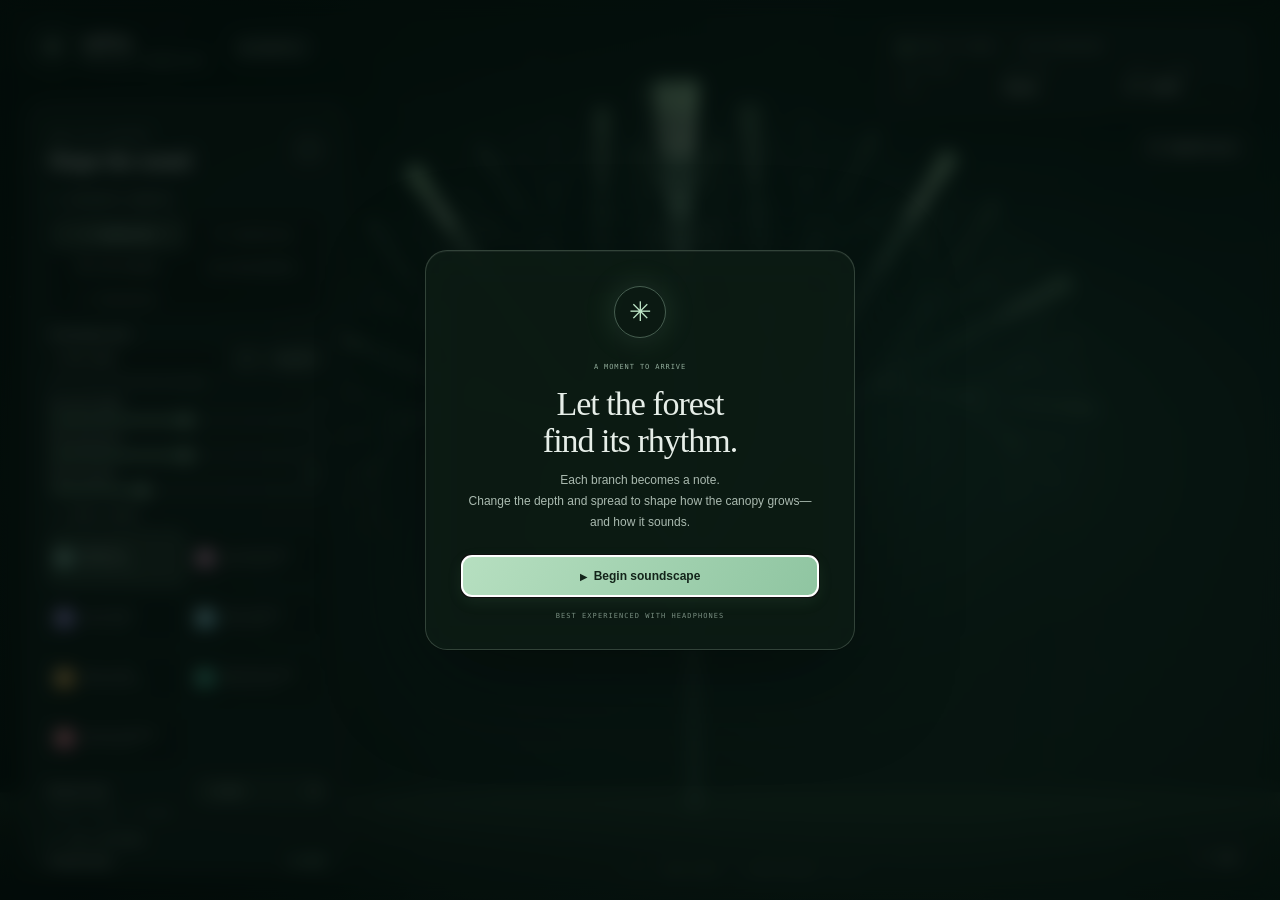
<file: index.html>
<!doctype html>
<html lang="en">
<head>
  <meta charset="utf-8">
  <meta name="viewport" content="width=device-width, initial-scale=1">
  <meta name="theme-color" content="#07130f">
  <title>Sylva — Recursive Soundscapes</title>
  <style>
:root { color-scheme: dark; --ink:#e6eee8; --muted:#9caca4; --mint:#b6e2c6; --panel:rgba(15,29,24,.78); }
* { box-sizing:border-box; }
[hidden] { display:none !important; }
html,body { width:100%; height:100%; margin:0; overflow:hidden; }
body { background:#07130f; color:var(--ink); font-family:"DM Sans",sans-serif; }
button,select,input { font:inherit; }
button { color:inherit; }
.app { position:relative; width:100%; height:100%; min-height:0; overflow:hidden; isolation:isolate; background:radial-gradient(ellipse at 68% 47%,#16342a 0%,#0c211a 34%,#081711 69%,#06110d 100%); }
#canopy { position:absolute; inset:0; width:100%; height:100%; z-index:1; }
.sky-wash { position:absolute; inset:0; pointer-events:none; z-index:0; background:radial-gradient(ellipse at 76% 88%,rgba(52,94,71,.18),transparent 49%),linear-gradient(90deg,rgba(5,15,11,.38),transparent 61%); }
.brand { position:absolute; top:28px; left:32px; z-index:3; display:flex; align-items:center; gap:12px; }
.tour-button { margin-left:13px; border-radius:999px; padding:8px 12px; color:#cde2d1; font-size:9px; white-space:nowrap; cursor:pointer; transition:background .2s,border-color .2s; }
.tour-button:hover { background:rgba(145,198,157,.14); border-color:rgba(175,220,186,.3); }
.brand-mark { width:39px; height:39px; border:1px solid rgba(187,225,197,.34); color:#b8e3c6; border-radius:50%; display:grid; place-items:center; text-decoration:none; font-size:22px; box-shadow:0 0 26px rgba(151,218,172,.12); }
.brand-name { font-family:"Playfair Display",serif; font-size:22px; line-height:1.05; }
.brand-dot { color:#a9d8b7; }
.brand-subtitle,.eyebrow,.section-label,.stat-label,.inspector-top,.footer-note { font-family:"DM Mono",monospace; letter-spacing:.13em; }
.brand-subtitle { color:#83998c; font-size:8px; margin-top:5px; }
.glass { background:var(--panel); border:1px solid rgba(223,239,226,.13); box-shadow:0 20px 70px rgba(0,0,0,.23),inset 0 1px 0 rgba(255,255,255,.035); backdrop-filter:blur(20px); -webkit-backdrop-filter:blur(20px); }
.inspector { position:absolute; top:27px; right:31px; z-index:3; min-width:366px; padding:14px 18px 15px; border-radius:14px; }
.inspector-top { display:flex; gap:9px; align-items:center; color:#91a79a; font-size:8px; }
.cap-badge,.custom-badge { border:1px solid rgba(141,204,210,.2); background:rgba(91,168,177,.08); color:#9ecdd0; border-radius:999px; padding:4px 7px; font:7px "DM Mono",monospace; letter-spacing:.02em; white-space:nowrap; }
.cap-badge { margin-left:auto; }
.custom-badge { margin-left:auto; color:#c2c7a2; border-color:rgba(199,194,139,.2); background:rgba(177,163,92,.08); }
.live-dot { width:6px; height:6px; background:#9bd6a7; border-radius:50%; box-shadow:0 0 9px rgba(155,214,167,.8); animation:breathe 2s infinite; }
.inspector-divider { height:11px; width:1px; background:rgba(221,238,226,.18); margin:0 4px; }
.inspector-stats { display:grid; grid-template-columns:.8fr 1fr 1fr; gap:20px; margin-top:13px; }
.inspector-stats>div { display:flex; flex-direction:column; gap:5px; }
.stat-label { color:#758b7e; font-size:7px; }
.inspector-stats strong { font-family:"Playfair Display",serif; font-weight:500; font-size:15px; color:#e4eee6; }
.control-panel { position:absolute; z-index:4; left:27px; top:102px; bottom:30px; width:318px; max-height:calc(100% - 132px); border-radius:19px; display:flex; flex-direction:column; overflow:hidden; transition:opacity .6s ease,filter .6s ease; }
.panel-heading { padding:21px 20px 14px; display:flex; justify-content:space-between; align-items:center; flex:0 0 auto; }
.eyebrow { font-size:7px; color:#91ad9a; }
h1 { margin:6px 0 0; font-family:"Playfair Display",serif; font-size:23px; letter-spacing:-.025em; font-weight:500; }
.icon-button { border:1px solid rgba(217,237,222,.14); background:rgba(230,246,234,.045); width:31px; height:31px; border-radius:10px; cursor:pointer; color:#c3d6c9; transition:background .2s,border-color .2s; }
.icon-button:hover { background:rgba(230,246,234,.12); border-color:rgba(217,237,222,.28); }
.collapse-button { font-size:18px; line-height:1; }
.panel-content { padding:0 20px 17px; overflow:auto; scrollbar-color:rgba(194,223,201,.24) transparent; scrollbar-width:thin; }
.section-label { color:#a7baab; font-size:8px; display:flex; align-items:center; gap:9px; margin:8px 0 11px; }
.section-label>span { color:#76a183; }
.mode-switch { background:rgba(4,13,9,.34); padding:3px; border:1px solid rgba(226,241,230,.08); display:grid; grid-template-columns:repeat(2,minmax(0,1fr)); gap:3px; border-radius:10px; margin-bottom:12px; }
.mode-button { min-width:0; background:transparent; border:0; border-radius:7px; padding:7px 4px; color:#8fa195; font-size:9px; cursor:pointer; transition:.2s; white-space:nowrap; }
.mode-button span { font-size:13px; margin-right:4px; vertical-align:-1px; }
.mode-button.selected { background:rgba(159,205,170,.14); color:#d7eddd; box-shadow:inset 0 0 0 1px rgba(178,224,190,.12); }
.seed-control { margin:0 1px 12px; }
.seed-control>label { display:block; margin-bottom:6px; color:#bac8be; font-size:10px; }
.seed-controls { display:flex; gap:5px; }
.seed-controls input { flex:1; min-width:0; border:1px solid rgba(222,239,225,.12); border-radius:7px; padding:7px 8px; background:rgba(4,13,9,.34); color:#cfe0d2; font:9px "DM Mono",monospace; letter-spacing:.04em; outline:0; }
.seed-controls input:focus { border-color:#9fcbaa; }
.seed-button { flex:0 0 auto; border:1px solid rgba(218,238,222,.12); border-radius:7px; padding:0 9px; background:rgba(230,246,234,.045); color:#b9d1bf; font-size:9px; cursor:pointer; }
.seed-button:hover { background:rgba(145,198,157,.15); border-color:rgba(175,220,186,.3); }
.seed-control small { display:block; margin-top:5px; color:#788e80; font-size:8px; }
.range-row { display:block; margin:11px 1px 0; }
.range-row>span,.select-row>span { display:flex; align-items:center; justify-content:space-between; color:#bac8be; font-size:10px; }
.range-row output { font-family:"DM Mono",monospace; color:#9fd1ac; font-size:9px; }
input[type="range"] { appearance:none; width:100%; height:3px; border-radius:4px; background:rgba(169,203,177,.19); outline:none; display:block; margin:10px 0 0; cursor:pointer; }
input[type="range"]::-webkit-slider-thumb { appearance:none; width:11px; height:11px; background:#c9ebd0; border:2px solid #254333; border-radius:50%; box-shadow:0 0 7px rgba(173,226,185,.38); }
input[type="range"]::-moz-range-thumb { width:8px; height:8px; background:#c9ebd0; border:2px solid #254333; border-radius:50%; box-shadow:0 0 7px rgba(173,226,185,.38); }
.section-spaced { margin-top:19px; }
.preset-grid { display:grid; grid-template-columns:repeat(2,minmax(0,1fr)); gap:5px; }
.preset { min-width:0; min-height:55px; border:1px solid rgba(218,238,222,.1); background:rgba(4,13,9,.24); border-radius:9px; display:flex; flex-direction:row; justify-content:flex-start; align-items:center; gap:7px; padding:6px 7px; font-size:8px; color:#a7b5aa; cursor:pointer; transition:.2s; white-space:nowrap; overflow:hidden; text-align:left; }
.preset-copy { min-width:0; display:flex; flex-direction:column; gap:3px; overflow:hidden; }
.preset-copy>span { overflow:hidden; text-overflow:ellipsis; }
.preset small { max-width:100%; overflow:hidden; text-overflow:ellipsis; color:#84998b; font-size:6px; line-height:1.2; }
.preset:hover,.preset.selected { background:rgba(161,208,173,.09); border-color:rgba(175,220,186,.31); color:#e0eee2; }
.preset.selected small { color:#aac7b0; }
.preset-orb { display:block; width:17px; height:17px; border-radius:50%; }
.rain-orb { background:radial-gradient(circle at 35% 35%,#b8d5c1,#5c9182 56%,#213b3d); box-shadow:0 0 11px #558b7970; }
.blossom-orb { background:radial-gradient(circle at 35% 35%,#f5c2cf,#b777a1 54%,#51384f); box-shadow:0 0 11px #ce7da070; }
.cosmic-orb { background:radial-gradient(circle at 35% 35%,#d2c8fa,#8478d1 53%,#3b426f); box-shadow:0 0 11px #9185e070; }
.glacier-orb { background:radial-gradient(circle at 35% 35%,#efffff,#79d4e5 53%,#286b86); box-shadow:0 0 11px #82e6f270; }
.nautilus-orb { background:radial-gradient(circle at 35% 35%,#fff0b3,#d89a39 53%,#70451e); box-shadow:0 0 11px #f0bd5a70; }
.deep-orb { background:radial-gradient(circle at 35% 35%,#9af0d2,#258c72 53%,#104340); box-shadow:0 0 11px #4cd4a070; }
.solar-orb { background:radial-gradient(circle at 35% 35%,#ffd1b2,#ec6a8e 53%,#823a75); box-shadow:0 0 11px #ff719d70; }
.select-row { display:flex; align-items:center; justify-content:space-between; margin-top:12px; gap:8px; }
.select-row>span { display:block; white-space:nowrap; }
select { max-width:155px; border:1px solid rgba(222,239,225,.12); border-radius:7px; padding:6px 22px 6px 8px; background:#14251d; color:#bfd0c3; font-size:9px; outline:0; }
.select-row select:focus { border-color:#9fcbaa; }
.harmonic-display { margin:5px 1px 0; color:#799487; font:7px "DM Mono",monospace; letter-spacing:.08em; }
.tempo-row { margin-top:0; }
.transport { display:grid; grid-template-columns:1fr 39px; gap:8px; margin-top:13px; }
.play-button { background:linear-gradient(120deg,#b6dfc0,#8fc5a1); border:0; border-radius:10px; color:#13241a; padding:10px; font-size:11px; font-weight:700; cursor:pointer; transition:transform .2s,filter .2s; box-shadow:0 5px 16px rgba(106,174,124,.12); }
.play-button:hover { filter:brightness(1.08); transform:translateY(-1px); }
.play-icon { font-size:9px; margin-right:7px; }
.restart-button { width:39px; height:39px; font-size:20px; }
.toggle-row { position:relative; display:flex; justify-content:space-between; align-items:center; margin-top:12px; padding-right:2px; min-height:28px; cursor:pointer; }
.toggle-row>span:first-child { display:flex; flex-direction:column; gap:3px; }
.toggle-row strong { font-size:10px; font-weight:500; color:#c9d6cc; }
.toggle-row small { font-size:8px; color:#83968a; }
.toggle-row input { position:absolute; right:0; opacity:0; width:35px; height:20px; cursor:pointer; }
.toggle-ui { position:relative; width:31px; height:17px; border-radius:10px; background:rgba(196,216,200,.17); transition:.2s; }
.toggle-ui:after { content:""; position:absolute; width:11px; height:11px; left:3px; top:3px; border-radius:50%; background:#9daea1; transition:.2s; }
.toggle-row input:checked+.toggle-ui { background:rgba(135,192,151,.37); }
.toggle-row input:checked+.toggle-ui:after { transform:translateX(14px); background:#c3e9ca; box-shadow:0 0 8px #b1e6bd77; }
.toggle-row input:focus-visible+.toggle-ui { outline:2px solid #b6e2c6; outline-offset:3px; }
.volume-row { margin-top:12px; }
.volume-row input[type="range"] { margin-top:8px; }
.export-button { width:100%; margin-top:17px; border:1px solid rgba(183,225,192,.25); background:rgba(145,198,157,.1); border-radius:10px; padding:10px 12px; color:#d8ebdc; font-size:10px; display:flex; justify-content:center; align-items:center; gap:8px; cursor:pointer; transition:.2s; }
.export-button>span:first-child { font-size:14px; color:#a9d8b5; }
.export-button small { font-family:"DM Mono",monospace; font-size:8px; color:#92ae9a; margin-left:2px; }
.export-button:hover:not(:disabled) { background:rgba(145,198,157,.18); border-color:rgba(183,225,192,.46); }
.export-button:disabled { opacity:.58; cursor:wait; }
.export-duration { margin-top:14px; }
.export-progress { margin-top:9px; color:#8fa497; font-size:8px; display:flex; flex-direction:column; gap:5px; }
.progress-track { height:3px; background:rgba(215,237,220,.1); border-radius:4px; overflow:hidden; }
.progress-track span { display:block; width:0; height:100%; background:#a9d8b5; transition:width .12s; box-shadow:0 0 8px #a9d8b5aa; }
.export-progress.rendering .progress-track span { width:32% !important; animation:render-glide 1.4s ease-in-out infinite alternate; }
@keyframes render-glide { from { transform:translateX(0); } to { transform:translateX(210%); } }
.panel-footnote { color:#778a7d; font-size:8px; text-align:center; margin:16px 0 1px; }
.panel-footnote span { color:#9ec9a8; margin-right:4px; }
.footer-note { position:absolute; z-index:2; bottom:25px; left:50%; transform:translateX(-8%); display:flex; align-items:center; gap:12px; color:rgba(179,205,185,.55); white-space:nowrap; font-size:7px; }
.footer-line { display:block; height:1px; width:31px; background:rgba(179,205,185,.25); }
.reopen-button { position:absolute; top:102px; left:27px; z-index:5; border-radius:10px; padding:9px 13px; cursor:pointer; color:#d9e8dc; font-size:12px; }
.zen-button { position:absolute; z-index:8; right:29px; bottom:24px; display:flex; align-items:center; gap:7px; padding:9px 13px; border-radius:11px; color:#d9e8dc; cursor:pointer; font-size:10px; letter-spacing:.04em; transition:background .2s,opacity .6s; }
.zen-button span:first-child { color:#b6e2c6; font-size:15px; }
.zen-button:hover { background:rgba(145,198,157,.15); }
.brand,.inspector,.footer-note,.reopen-button { transition:opacity .6s ease,filter .6s ease; }
.app.zen-mode .brand,.app.zen-mode .inspector,.app.zen-mode .control-panel,.app.zen-mode .reopen-button,.app.zen-mode .footer-note,.app.zen-mode .trace-toggle,.app.zen-mode .trace-drawer { opacity:0; filter:blur(4px); pointer-events:none; }
.app.zen-mode .zen-button { position:absolute; top:16px; right:18px; bottom:auto; opacity:.42; padding:6px 9px; font-size:9px; }
.app.zen-mode .zen-button:hover { opacity:1; }
#canopy.branch-hover { cursor:pointer; }
.trace-toggle { position:absolute; z-index:6; top:132px; right:31px; border-radius:10px; padding:9px 12px; color:#c8d9cc; cursor:pointer; font-size:10px; transition:background .2s,opacity .6s; }
.trace-toggle:hover { background:rgba(145,198,157,.14); }
.trace-toggle span { margin-left:5px; }
.trace-drawer { position:absolute; z-index:6; top:174px; right:31px; bottom:75px; width:350px; max-height:calc(100% - 249px); min-height:250px; border-radius:17px; display:flex; flex-direction:column; overflow:hidden; transition:opacity .6s ease,filter .6s ease; }
.trace-heading { flex:0 0 auto; padding:17px 17px 13px; display:flex; justify-content:space-between; align-items:center; border-bottom:1px solid rgba(220,240,224,.09); }
.trace-heading h2 { font:500 19px "Playfair Display",serif; margin:5px 0 0; }
.trace-section { padding:13px 16px 10px; }
.trace-section-title { color:#9cb19f; font:8px "DM Mono",monospace; letter-spacing:.14em; }
.trace-stack,.trace-list { margin:9px 0 0; padding:0; list-style:none; overflow:auto; scrollbar-width:thin; scrollbar-color:rgba(194,223,201,.24) transparent; }
.trace-stack { max-height:155px; }
.trace-history-section { display:flex; flex:1; min-height:0; flex-direction:column; border-top:1px solid rgba(220,240,224,.09); }
.trace-list { flex:1; min-height:0; }
.trace-frame,.trace-call { padding:8px 9px; margin-bottom:5px; background:rgba(3,12,8,.28); border:1px solid rgba(220,240,224,.07); border-radius:8px; }
.trace-frame-head,.trace-call-head { display:flex; align-items:center; justify-content:space-between; gap:7px; color:#d5e5d8; font-size:9px; }
.trace-frame-head strong,.trace-call-head strong { font-weight:500; color:#afd9b8; }
.trace-meta { display:flex; flex-wrap:wrap; justify-content:space-between; gap:5px 8px; margin-top:5px; color:#8da293; font:8px "DM Mono",monospace; }
.trace-call-name { color:#afd9b8; font:7px "DM Mono",monospace; letter-spacing:.04em; }
.trace-frequency { color:#bacfc0; }
.trace-empty { color:#819387; font-size:9px; padding:9px 2px; }
.welcome-overlay { position:absolute; inset:0; z-index:20; display:grid; place-items:center; padding:20px; background:rgba(3,11,8,.63); backdrop-filter:blur(9px); -webkit-backdrop-filter:blur(9px); opacity:1; transition:opacity .75s ease; }
.welcome-overlay.leaving { opacity:0; pointer-events:none; }
.welcome-card { width:min(430px,100%); border-radius:22px; padding:35px 36px 29px; text-align:center; background:rgba(13,29,22,.86); border-color:rgba(205,235,210,.2); box-shadow:0 25px 100px rgba(0,0,0,.4),inset 0 1px 0 rgba(255,255,255,.05); }
.welcome-symbol { width:52px; height:52px; margin:0 auto 17px; border:1px solid rgba(184,227,198,.34); border-radius:50%; display:grid; place-items:center; color:#bde5c6; font-size:27px; box-shadow:0 0 32px rgba(151,218,172,.15); }
.welcome-card h2 { margin:12px 0 11px; font:500 34px/1.1 "Playfair Display",serif; letter-spacing:-.03em; }
.welcome-card p { margin:0 auto; color:#aabbb0; font-size:12px; line-height:1.75; }
.welcome-button { width:100%; margin-top:23px; padding:13px; font-size:12px; }
.welcome-footnote { display:block; margin-top:16px; color:#788e80; font:7px "DM Mono",monospace; letter-spacing:.15em; }
.shortcut-note { margin:10px 0 -3px; text-align:center; color:#71877a; font:7px/1.65 "DM Mono",monospace; letter-spacing:.03em; }
.toast { position:absolute; z-index:10; bottom:27px; left:50%; transform:translate(-50%,15px); opacity:0; pointer-events:none; border:1px solid rgba(200,231,207,.2); background:rgba(17,35,26,.92); color:#d8eadc; border-radius:10px; padding:10px 14px; font-size:11px; transition:.25s; box-shadow:0 8px 28px #0005; }
.toast.show { transform:translate(-50%,0); opacity:1; }
.tour-caption { position:absolute; z-index:12; left:50%; bottom:25px; transform:translateX(-50%); width:min(590px,calc(100% - 36px)); display:flex; align-items:center; justify-content:space-between; gap:18px; padding:13px 16px; border-radius:13px; color:#d9e8dc; font-size:11px; line-height:1.55; }
.tour-exit { flex:none; border:1px solid rgba(218,238,222,.18); border-radius:8px; padding:7px 10px; background:rgba(230,246,234,.06); color:#c5dccb; font-size:9px; cursor:pointer; }
.tour-exit:hover { background:rgba(145,198,157,.16); }
.app.zen-mode .tour-caption { opacity:1; filter:none; pointer-events:auto; }
@keyframes breathe { 50% { opacity:.42; } }
@media (max-width:680px) {
  .brand { top:16px; left:17px; }
  .brand-mark { width:34px; height:34px; }
  .tour-button { margin-left:4px; padding:7px 8px; font-size:8px; }
  .inspector { top:17px; right:14px; min-width:0; width:205px; padding:10px 12px; }
  .inspector-top { font-size:6px; gap:6px; }
  .inspector-stats { gap:8px; margin-top:10px; }
  .stat-label { font-size:6px; }
  .inspector-stats strong { font-size:12px; }
  .control-panel { left:12px; top:94px; bottom:12px; width:min(310px,calc(100vw - 24px)); max-height:calc(100% - 106px); }
  .panel-heading { padding-top:15px; }
  .panel-content { padding-bottom:13px; }
  .footer-note { display:none; }
  .zen-button { right:15px; bottom:13px; }
  .tour-caption { bottom:15px; width:calc(100% - 24px); padding:10px 12px; font-size:10px; }
  .trace-toggle { top:123px; right:14px; }
  .trace-drawer { top:163px; right:14px; bottom:62px; width:min(340px,calc(100vw - 28px)); max-height:calc(100% - 225px); }
  .welcome-card { padding:29px 24px 24px; }
}
@media (max-height:690px) and (min-width:681px) {
  .control-panel { top:116px; bottom:12px; max-height:calc(100% - 128px); }
  .panel-heading { padding-top:12px; padding-bottom:9px; }
  .section-spaced { margin-top:13px; }
  .range-row { margin-top:8px; }
  .panel-footnote { margin-top:10px; }
}
@media (max-width:1400px) and (max-height:800px) and (min-width:681px) {
  .brand { top:16px; left:20px; }
  .tour-button { margin-left:7px; padding:7px 10px; }
  .inspector { top:14px; right:20px; padding:10px 14px 11px; }
  .inspector-stats { margin-top:9px; gap:15px; }
  .trace-toggle { top:108px; right:20px; padding:7px 10px; }
  .trace-drawer { top:148px; right:20px; bottom:56px; max-height:calc(100% - 204px); }
  .control-panel { left:18px; top:84px; bottom:14px; width:300px; max-height:calc(100% - 98px); }
  .panel-heading { padding:15px 17px 10px; }
  .panel-content { padding:0 17px 12px; }
  .footer-note { bottom:12px; }
  .zen-button { right:18px; bottom:12px; }
  .tour-caption { bottom:12px; }
}
@media (max-width:980px) and (min-width:681px) {
  .inspector { min-width:320px; }
  .inspector-top { gap:6px; }
  .cap-badge { font-size:6px; padding:3px 5px; }
  .trace-toggle { top:105px; }
}

</style>
</head>
<body>
  <main class="app">
    <canvas id="canopy" aria-label="Animated recursive fractal soundscape"></canvas>
    <div class="sky-wash" aria-hidden="true"></div>
    <header class="brand">
      <a class="brand-mark" href="#" aria-label="Sylva home"><span>✳</span></a>
      <div><div class="brand-name">sylva<span class="brand-dot">.</span></div><div class="brand-subtitle">RECURSIVE SOUNDSCAPES</div></div>
      <button class="tour-button glass" id="tourButton" type="button">▶ Guided Tour</button>
    </header>
    <section class="inspector glass" aria-label="Live recursion inspector">
      <div class="inspector-top"><span class="live-dot"></span><span id="statusText">READY TO GROW</span><span class="inspector-divider"></span><span>LIVE RECURSION</span><span class="cap-badge" id="capBadge" hidden>Capped at 2,048 nodes for smooth audio</span></div>
      <div class="inspector-stats">
        <div><span class="stat-label">CALL DEPTH</span><strong id="depthValue">—</strong></div>
        <div><span class="stat-label">LAST NOTE</span><strong id="noteValue">listen</strong></div>
        <div><span class="stat-label">CALLS / TOTAL</span><strong id="callsValue">0 / 0</strong></div>
      </div>
    </section>
    <section class="control-panel glass" id="controlPanel" aria-label="Soundscape controls">
      <div class="panel-heading">
        <div><span class="eyebrow">YOUR LITTLE UNIVERSE</span><h1>Shape the sound</h1></div>
        <button class="icon-button collapse-button" id="collapseButton" title="Collapse controls" aria-label="Collapse controls">−</button>
      </div>
      <div class="panel-content">
        <div class="section-label"><span>01</span> RECURSIVE GEOMETRY</div>
        <div class="mode-switch" role="group" aria-label="Recursive geometry">
          <button class="mode-button selected" data-mode="tree" type="button" title="Recursive wind-swaying blossom canopy"><span>♧</span> Blossom tree</button>
          <button class="mode-button" data-mode="sierpinski" type="button" title="Recursive Sierpinski triangle constellation"><span>✳</span> Sierpinski stars</button>
          <button class="mode-button" data-mode="koch" type="button" title="Recursive Koch snowflake crystal"><span>❄</span> Koch snowflake</button>
          <button class="mode-button" data-mode="spiral" type="button" title="Recursive golden-angle phyllotaxis spiral"><span>◎</span> Spiral phyllotaxis</button>
          <button class="mode-button" data-mode="fern" type="button" title="Asymmetric recursive botanical fern"><span>♧</span> Recursive fern</button>
        </div>
        <div class="seed-control">
          <label for="seedInput">Soundscape seed</label>
          <div class="seed-controls">
            <input id="seedInput" type="text" value="SYLVA-4829" maxlength="32" autocomplete="off" spellcheck="false" aria-label="Soundscape seed">
            <button class="seed-button" id="randomSeedButton" type="button" title="Generate a new soundscape seed" aria-label="Randomize soundscape seed">↻</button>
            <button class="seed-button copy-seed-button" id="copySeedButton" type="button" title="Copy a link to this soundscape">Copy link</button>
          </div>
          <small>Reuse a seed to hear the same soundscape.</small>
        </div>
        <label class="range-row"><span>Recursion depth <output id="depthOut">6</output></span><input id="depthSlider" type="range" min="3" max="9" value="6" title="Depth sets how many recursive levels grow and how high the branch notes rise."></label>
        <label class="range-row"><span>Branching factor <output id="factorOut">3</output></span><input id="factorSlider" type="range" min="2" max="4" value="3" title="Branching sets how many child limbs each call creates, shaping canopy fullness and note density."></label>
        <label class="range-row"><span>Branch spread <output id="angleOut">32&#176;</output></span><input id="angleSlider" type="range" min="15" max="65" value="32" title="Spread changes the angle between limbs and subtly changes notes through each branch angle."></label>
        <div class="section-label section-spaced"><span>02</span> PRESET MOODS <span class="custom-badge" id="customBadge" hidden>Custom (Modified)</span></div>
        <div class="preset-grid">
          <button class="preset selected" data-preset="rain" type="button" title="Rain-lit Lydian hush"><span class="preset-orb rain-orb"></span><span class="preset-copy"><span>Midnight rain</span><small>Rain-lit Lydian hush</small></span></button>
          <button class="preset" data-preset="blossom" type="button" title="Petals in gentle bloom"><span class="preset-orb blossom-orb"></span><span class="preset-copy"><span>Zen cherry blossom</span><small>Petals in gentle bloom</small></span></button>
          <button class="preset" data-preset="cosmic" type="button" title="A wide Lydian drift"><span class="preset-orb cosmic-orb"></span><span class="preset-copy"><span>Cosmic nebula</span><small>A wide Lydian drift</small></span></button>
          <button class="preset" data-preset="glacier" type="button" title="Icy crystal geometry with cathedral reverb"><span class="preset-orb glacier-orb"></span><span class="preset-copy"><span>Glacier cathedral</span><small>Ice-lit crystal bells</small></span></button>
          <button class="preset" data-preset="nautilus" type="button" title="Golden-angle spiral with warm plucked tones"><span class="preset-orb nautilus-orb"></span><span class="preset-copy"><span>Golden nautilus</span><small>Amber Fibonacci bloom</small></span></button>
          <button class="preset" data-preset="deep" type="button" title="Abyssal fern with a deep, warm pad"><span class="preset-orb deep-orb"></span><span class="preset-copy"><span>Bioluminescent deep</span><small>Teal fronds in the dark</small></span></button>
          <button class="preset" data-preset="solar" type="button" title="Radiant Sierpinski rhythm with crisp plucks"><span class="preset-orb solar-orb"></span><span class="preset-copy"><span>Solar flare polyrhythm</span><small>Coral recursive pulse</small></span></button>
        </div>
        <label class="select-row"><span>Musical scale</span><select id="scaleSelect"><option value="pentatonic">C Major Pentatonic</option><option value="lydian" selected>D Lydian</option></select></label>
        <div class="harmonic-display" id="harmonicDisplay" aria-live="polite">Harmonic engine · D Lydian</div>
        <div class="section-label section-spaced"><span>03</span> THE LISTENING</div>
        <label class="range-row tempo-row"><span>Growth tempo <output id="tempoOut">82 BPM</output></span><input id="tempoSlider" type="range" min="40" max="160" value="82" title="Tempo sets the interval between recursive calls, changing the pulse of the composition."></label>
        <label class="select-row timing-select"><span>Recursive timing</span><select id="timingSelect" title="Uniform keeps a steady beat; Fibonacci / Golden Ratio gradually quickens deeper calls."><option value="uniform">Uniform</option><option value="fibonacci">Fibonacci / Golden Ratio</option></select></label>
        <div class="shortcut-note">SPACE play · R restart · Z zen · I inspector<br>CLICK pluck · SHIFT/right-click mute subtree</div>
        <div class="transport">
          <button class="play-button" id="playButton"><span class="play-icon">▶</span><span id="playLabel">Begin growing</span></button>
          <button class="icon-button restart-button" id="restartButton" title="Restart recursion" aria-label="Restart recursion">↻</button>
        </div>
        <label class="toggle-row"><span><strong>Infinite loop</strong><small>Let the canopy begin again</small></span><input id="loopToggle" type="checkbox" checked><span class="toggle-ui"></span></label>
        <label class="toggle-row"><span><strong>Ambient pad</strong><small>A warm chord beneath the branches</small></span><input id="padToggle" type="checkbox" checked><span class="toggle-ui"></span></label>
        <label class="toggle-row"><span><strong>Auto-Breathe</strong><small>Slowly evolve spread and pad tone</small></span><input id="breatheToggle" type="checkbox"><span class="toggle-ui"></span></label>
        <label class="range-row volume-row"><span>Master volume <output id="masterOut">42%</output></span><input id="masterSlider" type="range" min="0" max="100" value="42"></label>
        <label class="range-row volume-row"><span>Pad volume <output id="padOut">24%</output></span><input id="padSlider" type="range" min="0" max="100" value="24"></label>
        <label class="select-row export-duration"><span>Composition length</span><select id="durationSelect" aria-label="WAV composition duration"><option value="15">15 seconds</option><option value="30" selected>30 seconds</option><option value="60">60 seconds</option></select></label>
        <button class="export-button" id="exportButton"><span>↓</span><span id="exportLabel">Export composition <small>.WAV</small></span></button>
        <div class="export-progress" id="exportProgress" hidden aria-live="polite"><div class="progress-track"><span id="progressBar"></span></div><span id="progressText">Preparing your soundscape…</span></div>
        <p class="panel-footnote"><span>✧</span> A small forest, grown one note at a time.</p>
      </div>
    </section>
    <button class="reopen-button glass" id="reopenButton" aria-label="Open controls" hidden>☷ <span>Controls</span></button>
    <button class="zen-button glass" id="zenButton" aria-label="Enter Zen mode" title="Enter Zen mode"><span aria-hidden="true">✧</span><span id="zenLabel">Zen</span></button>
    <button class="trace-toggle glass" id="traceToggle" aria-expanded="false" aria-controls="traceDrawer">⌘ <span>Algorithm trace</span></button>
    <aside class="trace-drawer glass" id="traceDrawer" aria-label="Algorithm inspector" hidden>
      <div class="trace-heading"><div><span class="eyebrow">RECURSION, MADE VISIBLE</span><h2>Algorithm inspector</h2></div><button class="icon-button" id="traceClose" aria-label="Close algorithm inspector">×</button></div>
      <section class="trace-section"><div class="trace-section-title">LIVE CALL STACK</div><ol class="trace-stack" id="traceStack"><li class="trace-empty">Start growing to follow the call stack.</li></ol></section>
      <section class="trace-section trace-history-section"><div class="trace-section-title">RECENT CALLS</div><ol class="trace-list" id="traceList" aria-live="polite"><li class="trace-empty">Each recursive note will appear here.</li></ol></section>
    </aside>
    <footer class="footer-note"><span class="footer-line"></span><span>GROW SLOWLY&nbsp; · &nbsp;LISTEN CLOSELY</span><span class="footer-line"></span></footer>
    <div class="toast" id="toast" role="status" aria-live="polite"></div>
    <aside class="tour-caption glass" id="tourCaption" aria-live="polite" hidden><span id="tourCaptionText"></span><button class="tour-exit" id="tourExit" type="button">Exit Tour</button></aside>
    <section class="welcome-overlay" id="welcomeOverlay" aria-labelledby="welcomeTitle">
      <div class="welcome-card glass">
        <div class="welcome-symbol" aria-hidden="true">✳</div>
        <span class="eyebrow">A MOMENT TO ARRIVE</span>
        <h2 id="welcomeTitle">Let the forest<br>find its rhythm.</h2>
        <p id="welcomeDescription">Each branch becomes a note.<br>Change the depth and spread to shape how the canopy grows—and how it sounds.</p>
        <button class="play-button welcome-button" id="welcomeStart" autofocus><span class="play-icon">▶</span>Begin soundscape</button>
        <span class="welcome-footnote">BEST EXPERIENCED WITH HEADPHONES</span>
      </div>
    </section>
  </main>
  <script>
(() => {
  "use strict";

  const canvas = document.getElementById("canopy");
  const ctx = canvas.getContext("2d", { alpha: true });
  const growthCanvas = document.createElement("canvas");
  const growthCtx = growthCanvas.getContext("2d", { alpha: true });
  const $ = (id) => document.getElementById(id);
  const ui = {
    depth: $("depthSlider"), factor: $("factorSlider"), angle: $("angleSlider"),
    tempo: $("tempoSlider"), master: $("masterSlider"), pad: $("padSlider"),
    seed: $("seedInput"), randomSeed: $("randomSeedButton"), copySeed: $("copySeedButton"),
    scale: $("scaleSelect"), timing: $("timingSelect"), loop: $("loopToggle"), padOn: $("padToggle"),
    duration: $("durationSelect"), zen: $("zenButton"),
    breathe: $("breatheToggle"), tour: $("tourButton"), tourExit: $("tourExit"),
    tourCaption: $("tourCaption"), tourCaptionText: $("tourCaptionText"),
    welcome: $("welcomeOverlay"), welcomeStart: $("welcomeStart"),
    traceToggle: $("traceToggle"), traceDrawer: $("traceDrawer"), traceClose: $("traceClose"),
    traceStack: $("traceStack"), traceList: $("traceList"),
    play: $("playButton"), playLabel: $("playLabel"), restart: $("restartButton"),
    export: $("exportButton"), progress: $("exportProgress"), progressBar: $("progressBar"),
    progressText: $("progressText"), panel: $("controlPanel"), collapse: $("collapseButton"),
    reopen: $("reopenButton"), toast: $("toast"), capBadge: $("capBadge"),
    customBadge: $("customBadge"), zenLabel: $("zenLabel"), harmonic: $("harmonicDisplay")
  };
  const palettes = {
    rain: {
      colors: ["#6f9c91", "#83b2a1", "#a3cbb0", "#c5e1c2"], accent: "#b2ddc1", rgb: "173,226,190",
      geometry: "tree", depth: 6, factor: 3, tempo: 82, timing: "uniform", scale: "lydian",
      spread: 32, padVolume: .24, reverb: 2.4, filter: 7200, attack: .12, release: 2.4, style: "soft"
    },
    blossom: {
      colors: ["#9f7896", "#c18ca9", "#e0a9ba", "#f0c5c7"], accent: "#f0bcca", rgb: "238,178,198",
      geometry: "tree", depth: 7, factor: 3, tempo: 92, timing: "fibonacci", scale: "pentatonic",
      spread: 34, padVolume: .35, reverb: 3, filter: 6100, attack: .13, release: 2.7, style: "soft"
    },
    cosmic: {
      colors: ["#777eb3", "#8d94ce", "#aaa5dc", "#d0c2e9"], accent: "#c5bdf3", rgb: "192,180,244",
      geometry: "sierpinski", depth: 6, factor: 3, tempo: 66, timing: "fibonacci", scale: "lydian",
      spread: 25, padVolume: .35, reverb: 3.2, filter: 6400, attack: .12, release: 2.6, style: "soft"
    },
    glacier: {
      colors: ["#5d9bb2", "#78c1d3", "#b4eaf0", "#efffff"], accent: "#d8fcff", rgb: "170,237,248",
      geometry: "koch", depth: 5, factor: 4, tempo: 64, timing: "uniform", scale: "lydian",
      spread: 60, padVolume: .70, reverb: 5.2, filter: 8800, attack: .1, release: 3.4, style: "crystal"
    },
    nautilus: {
      colors: ["#9c6736", "#c58b42", "#e7bb67", "#fff0b5"], accent: "#ffe2a1", rgb: "245,195,112",
      geometry: "spiral", depth: 8, factor: 2, tempo: 96, timing: "fibonacci", scale: "pentatonic",
      spread: 38, padVolume: .32, reverb: 2.1, filter: 5400, attack: .055, release: 1.75, style: "pluck"
    },
    deep: {
      colors: ["#174d50", "#21786c", "#39ae8b", "#9af0d2"], accent: "#a7f5d6", rgb: "92,219,176",
      geometry: "fern", depth: 7, factor: 3, tempo: 54, timing: "fibonacci", scale: "lydian",
      spread: 42, padVolume: .80, reverb: 4.1, filter: 3900, attack: .15, release: 3.1, style: "warm"
    },
    solar: {
      colors: ["#a94e71", "#de5d83", "#fb8b83", "#ffd0a1"], accent: "#ffc5b4", rgb: "255,132,164",
      geometry: "sierpinski", depth: 6, factor: 3, tempo: 132, timing: "fibonacci", scale: "pentatonic",
      spread: 52, padVolume: .28, reverb: 1.8, filter: 9600, attack: .045, release: 1.35, style: "pluck"
    }
  };
  const geometryModes = ["tree", "sierpinski", "koch", "spiral", "fern"];
  const goldenAngle = Math.PI * (3 - Math.sqrt(5));
  const scales = { pentatonic: [0, 2, 4, 7, 9], lydian: [0, 2, 4, 6, 7, 9, 11] };
  const noteNames = ["C", "C♯", "D", "E♭", "E", "F", "F♯", "G", "A♭", "A", "B♭", "B"];
  const MAX_RENDERED_NODES = 2048;
  const MAX_AUDIO_VOICES = 18;
  const MAX_EXPORT_SECONDS = 60;
  const PHI = (1 + Math.sqrt(5)) / 2;
  const tempoDelaySeconds = (tempo) => 60 / (tempo * PHI);
  function cleanSeed(value) {
    return String(value || "").trim().replace(/[^a-z0-9_-]/gi, "").slice(0, 32).toUpperCase() || "SYLVA-4829";
  }
  const clamp = (value, min, max) => Math.min(Math.max(value, min), max);
  function hashSeed(value) {
    let hash = 2166136261;
    for (let index = 0; index < value.length; index++) hash = Math.imul(hash ^ value.charCodeAt(index), 16777619);
    return hash >>> 0;
  }
  function seededUnit(seedHash, first, second, third, salt) {
    let value = (seedHash ^ Math.imul((first | 0) + 1, 0x9e3779b1) ^
      Math.imul((second | 0) + 1, 0x85ebca6b) ^ Math.imul((third | 0) + 1, 0xc2b2ae35) ^
      Math.imul((salt | 0) + 1, 0x27d4eb2f)) >>> 0;
    value ^= value >>> 16; value = Math.imul(value, 0x7feb352d);
    value ^= value >>> 15; value = Math.imul(value, 0x846ca68b);
    value ^= value >>> 16;
    return (value >>> 0) / 4294967296;
  }
  function makeNodeQuotas(maxDepth, branching, roots) {
    const capacities = [];
    let levelCapacity = roots;
    for (let depth = 0; depth <= maxDepth; depth++) {
      capacities.push(levelCapacity);
      levelCapacity *= branching;
    }
    if (capacities.reduce((total, count) => total + count, 0) <= MAX_RENDERED_NODES) {
      capacities.capped = false;
      return capacities;
    }
    let low = 1, high = MAX_RENDERED_NODES;
    while (low < high) {
      const middle = Math.ceil((low + high) / 2);
      const total = capacities.reduce((sum, count) => sum + Math.min(count, middle), 0);
      if (total <= MAX_RENDERED_NODES) low = middle;
      else high = middle - 1;
    }
    const quotas = capacities.map((count) => Math.min(count, low));
    quotas.capped = true;
    return quotas;
  }
  function childWindow(levelIndex, parentCount, childCount) {
    return {
      start: Math.floor(levelIndex * childCount / parentCount),
      end: Math.floor((levelIndex + 1) * childCount / parentCount)
    };
  }
  function sampledBranchIndex(slot, count, branching, parentIndex, depth) {
    if (count === 1) return (parentIndex + depth) % branching;
    return Math.round(slot * (branching - 1) / (count - 1));
  }
  const sharedParams = new URLSearchParams(window.location.search);
  const sharedPalette = sharedParams.get("preset") || sharedParams.get("palette");
  const initialPalette = Object.prototype.hasOwnProperty.call(palettes, sharedPalette) ? sharedPalette : "rain";
  const initialPreset = palettes[initialPalette];
  const sharedScale = sharedParams.get("scale");
  const initialSeed = cleanSeed(sharedParams.get("seed") || "SYLVA-4829");
  const sharedInteger = (name, fallback, min, max) => {
    const raw = sharedParams.get(name);
    if (raw === null || raw.trim() === "") return fallback;
    const value = Number(raw);
    return Number.isFinite(value) && Number.isInteger(value) ? clamp(value, min, max) : fallback;
  };
  const state = {
    depth: sharedInteger("depth", initialPreset.depth, 3, 9), factor: sharedInteger("factor", initialPreset.factor, 2, 4),
    angle: sharedInteger("angle", initialPreset.spread, 15, 65), tempo: sharedInteger("tempo", initialPreset.tempo, 40, 160),
    timing: ["uniform", "fibonacci"].includes(sharedParams.get("timing")) ? sharedParams.get("timing") : initialPreset.timing,
    mode: geometryModes.includes(sharedParams.get("mode"))
      ? sharedParams.get("mode")
      : (sharedParams.get("mode") === "snow" ? "koch" : initialPreset.geometry),
    palette: initialPalette,
    scale: Object.prototype.hasOwnProperty.call(scales, sharedScale) ? sharedScale : initialPreset.scale,
    loop: sharedParams.get("loop") !== "false", padOn: sharedParams.get("padOn") !== "false",
    master: sharedInteger("master", 42, 0, 100) / 100, padVolume: sharedInteger("pad", Math.round(initialPreset.padVolume * 100), 0, 100) / 100,
    seed: initialSeed, seedHash: hashSeed(initialSeed),
    playing: false, playbackStarting: false, welcomeStarted: false, step: 0, loopCycle: 0,
    calls: 0, active: null, nodes: [], mutedBranches: new Set(), trace: [], particles: [], stars: [], timer: null, lastNote: "listen",
    audio: null, exportBusy: false, hoverNode: null, zen: false,
    manualAngle: sharedInteger("angle", 28, 15, 65), angleHeld: false,
    autoBreathe: false, breatheStartedAt: 0, tourActive: false, tourTimers: [], tourPrunedNode: null,
    customModified: false, capped: false, highlightedPath: new Set(), highlightUntil: 0,
    regrowing: new Map(), regrowthTimers: new Map(), lastWindChimeId: null, lastWindChimeAt: 0
  };
  state.customModified = [
    sharedParams.has("depth") && state.depth !== initialPreset.depth,
    sharedParams.has("factor") && state.factor !== initialPreset.factor,
    sharedParams.has("angle") && state.angle !== initialPreset.spread,
    sharedParams.has("tempo") && state.tempo !== initialPreset.tempo,
    sharedParams.has("timing") && state.timing !== initialPreset.timing,
    sharedParams.has("mode") && state.mode !== initialPreset.geometry,
    sharedParams.has("scale") && state.scale !== initialPreset.scale,
    sharedParams.has("pad") && state.padVolume !== initialPreset.padVolume,
    sharedParams.has("padOn") && !state.padOn
  ].some(Boolean);
  let viewWidth = 0, viewHeight = 0, pixelRatio = 1, toastTimer = 0, animationFrameId = null, breatheTimer = null;
  ui.depth.value = state.depth; ui.factor.value = state.factor; ui.angle.value = state.angle; ui.tempo.value = state.tempo;
  ui.timing.value = state.timing; ui.scale.value = state.scale; ui.seed.value = state.seed;
  ui.loop.checked = state.loop; ui.padOn.checked = state.padOn;
  ui.master.value = Math.round(state.master * 100); ui.pad.value = Math.round(state.padVolume * 100);
  document.querySelectorAll(".mode-button").forEach((button) => button.classList.toggle("selected", button.dataset.mode === state.mode));
  document.querySelectorAll(".preset").forEach((button) => button.classList.toggle("selected", !state.customModified && button.dataset.preset === state.palette));
  ui.customBadge.hidden = !state.customModified;

  function showToast(message) {
    ui.toast.textContent = message;
    ui.toast.classList.add("show");
    clearTimeout(toastTimer);
    toastTimer = setTimeout(() => ui.toast.classList.remove("show"), 2800);
  }

  function updateSliderFill(input) {
    const min = Number(input.min), max = Number(input.max), val = Number(input.value);
    const percentage = (val - min) / (max - min) * 100;
    input.style.background = `linear-gradient(90deg, #93c9a2 ${percentage}%, rgba(169,203,177,.19) ${percentage}%)`;
  }

  function syncLabels() {
    $("depthOut").textContent = state.depth;
    $("factorOut").textContent = state.factor;
    $("angleOut").textContent = `${state.angle}°`;
    $("tempoOut").textContent = `${state.tempo} BPM`;
    $("masterOut").textContent = `${Math.round(state.master * 100)}%`;
    $("padOut").textContent = `${Math.round(state.padVolume * 100)}%`;
    $("depthOut").setAttribute("aria-label", `Current recursion depth ${state.depth}`);
    $("factorOut").setAttribute("aria-label", `Current branching factor ${state.factor}`);
    $("angleOut").setAttribute("aria-label", `Current branch spread ${state.angle} degrees`);
    $("tempoOut").setAttribute("aria-label", `Current tempo ${state.tempo} BPM`);
    ui.harmonic.textContent = `Harmonic engine · ${state.scale === "lydian" ? "D Lydian" : "C Major Pentatonic"}`;
    [ui.depth, ui.factor, ui.angle, ui.tempo, ui.master, ui.pad].forEach(updateSliderFill);
  }

  function markCustomModified() {
    state.customModified = true;
    ui.customBadge.hidden = false;
    document.querySelectorAll(".preset").forEach((button) => button.classList.remove("selected"));
  }

  function syncTempoEcho() {
    if (!state.audio) return;
    const { ac, delay } = state.audio;
    delay.delayTime.setTargetAtTime(tempoDelaySeconds(state.tempo), ac.currentTime, .18);
  }

  function cancelPendingAudio() {
    if (!state.audio) return;
    const { ac, master, warmth, delay, delayFilter, feedback, wet, dry, padBus, padFilter, padOscillators, padLfoDepth, voices } = state.audio;
    const now = ac.currentTime;
    [master.gain, warmth.frequency, delay.delayTime, delayFilter.frequency, feedback.gain,
      wet.gain, dry.gain, padBus.gain, padFilter.frequency, padLfoDepth.gain,
      ...padOscillators.map(({ oscillator }) => oscillator.frequency)]
      .forEach((parameter) => parameter.cancelScheduledValues(now));
    for (const voice of voices) fadeVoice(voice, now, .12);
  }

  function updateInspector() {
    $("depthValue").textContent = state.active ? `${state.active.depth + 1} / ${state.depth + 1}` : "—";
    $("noteValue").textContent = state.active && isNodeMuted(state.active) ? "muted" : state.lastNote;
    $("callsValue").textContent = `${state.calls.toLocaleString()} / ${state.nodes.length.toLocaleString()}`;
    $("statusText").textContent = state.playing ? "GROWING IN REAL TIME" : "READY TO GROW";
    ui.playLabel.textContent = state.playing ? "Pause soundscape" : "Begin growing";
    ui.play.querySelector(".play-icon").textContent = state.playing ? "Ⅱ" : "▶";
  }

  function growBranch(depth, maxDepth, angle, length, branchFactor, x, y, parentAngle, branchIndex, path, parent, levelIndex, quotas) {
    x = x === undefined ? 650 : x;
    y = y === undefined ? 735 : y;
    parentAngle = parentAngle === undefined ? -Math.PI / 2 - angle : parentAngle;
    branchIndex = branchIndex === undefined ? 0 : branchIndex;
    path = path === undefined ? 0 : path;
    levelIndex = levelIndex === undefined ? 0 : levelIndex;
    quotas = quotas || makeNodeQuotas(maxDepth, branchFactor, 1);
    const sway = (seededUnit(state.seedHash, path, depth, branchIndex, 1) - .5) * .035;
    const actualAngle = parentAngle + angle + sway;
    const endX = x + Math.cos(actualAngle) * length;
    const endY = y + Math.sin(actualAngle) * length;
    const node = {
      depth, x1: x, y1: y, x2: endX, y2: endY, angle: actualAngle, length, branchIndex, path,
      swayPhase: seededUnit(state.seedHash, path, depth, branchIndex, 2) * Math.PI * 2,
      id: parent ? `${parent.id}.${branchIndex}` : "tree", parent: parent || null, leaf: depth === maxDepth,
      geometry: "tree", callName: "growBranch"
    };
    state.nodes.push(node);
    if (depth === maxDepth) return;
    const spread = angle * 2 / Math.max(1, branchFactor - 1);
    const childLengthScale = maxDepth >= 8 ? .73 : .715;
    const window = childWindow(levelIndex, quotas[depth], quotas[depth + 1]);
    const childCount = window.end - window.start;
    for (let slot = 0; slot < childCount; slot++) {
      const childOrdinal = window.start + slot;
      const index = sampledBranchIndex(slot, childCount, branchFactor, levelIndex, depth);
      const offset = branchFactor === 1 ? 0 : -angle + index * spread;
      const organicOffset = (seededUnit(state.seedHash, path, index, depth, 3) - .5) * .07;
      growBranch(depth + 1, maxDepth, offset + organicOffset, length * childLengthScale, branchFactor, endX, endY, actualAngle, index, path * branchFactor + index + 1, node, childOrdinal, quotas);
    }
  }

  function subdivideKoch(depth, maxDepth, a, b, path, parent, levelIndex, quotas) {
    levelIndex = levelIndex === undefined ? 0 : levelIndex;
    quotas = quotas || makeNodeQuotas(maxDepth, 4, 3);
    const node = {
      depth, x1: a.x, y1: a.y, x2: b.x, y2: b.y,
      angle: Math.atan2(b.y - a.y, b.x - a.x), length: Math.hypot(b.x - a.x, b.y - a.y),
      branchIndex: path % 4, path, swayPhase: seededUnit(state.seedHash, path, depth, 0, 4) * Math.PI * 2,
      id: parent ? `${parent.id}.${path % 4}` : `koch-${path}`, parent: parent || null, leaf: depth === maxDepth,
      geometry: "koch", callName: "subdivideKoch"
    };
    state.nodes.push(node);
    if (depth === maxDepth) {
      return;
    }
    const dx = (b.x - a.x) / 3, dy = (b.y - a.y) / 3;
    const p1 = { x: a.x + dx, y: a.y + dy }, p3 = { x: a.x + 2 * dx, y: a.y + 2 * dy };
    const rotation = -Math.PI / 3;
    const p2 = { x: p1.x + dx * Math.cos(rotation) - dy * Math.sin(rotation), y: p1.y + dx * Math.sin(rotation) + dy * Math.cos(rotation) };
    const window = childWindow(levelIndex, quotas[depth], quotas[depth + 1]);
    const childCount = window.end - window.start;
    const segments = [[a, p1], [p1, p2], [p2, p3], [p3, b]];
    for (let slot = 0; slot < childCount; slot++) {
      const childOrdinal = window.start + slot;
      const index = sampledBranchIndex(slot, childCount, 4, levelIndex, depth);
      subdivideKoch(depth + 1, maxDepth, segments[index][0], segments[index][1], path * 4 + index, node, childOrdinal, quotas);
    }
  }

  function buildKoch(quotas) {
    state.nodes.length = 0;
    const center = { x: 650, y: 390 }, radius = 240;
    const points = [0, 1, 2].map((i) => ({
      x: center.x + Math.cos(-Math.PI / 2 + i * Math.PI * 2 / 3) * radius,
      y: center.y + Math.sin(-Math.PI / 2 + i * Math.PI * 2 / 3) * radius
    }));
    for (let i = 0; i < 3; i++) subdivideKoch(0, state.depth, points[i], points[(i + 1) % 3], i, null, i, quotas);
  }

  function subdivideSierpinski(depth, maxDepth, triangle, path, parent, levelIndex, quotas) {
    const center = triangle.reduce((sum, point) => ({ x: sum.x + point.x / 3, y: sum.y + point.y / 3 }), { x: 0, y: 0 });
    const node = {
      depth, x1: triangle[0].x, y1: triangle[0].y, x2: triangle[1].x, y2: triangle[1].y,
      cx: center.x, cy: center.y, triangle,
      segments: [[triangle[0], triangle[1]], [triangle[1], triangle[2]], [triangle[2], triangle[0]]],
      angle: Math.atan2(triangle[1].y - triangle[0].y, triangle[1].x - triangle[0].x),
      length: Math.hypot(triangle[1].x - triangle[0].x, triangle[1].y - triangle[0].y),
      branchIndex: path % 3, path, swayPhase: seededUnit(state.seedHash, path, depth, 0, 14) * Math.PI * 2,
      id: parent ? `${parent.id}.${path % 3}` : "sierpinski", parent: parent || null,
      leaf: depth === maxDepth, geometry: "sierpinski", callName: "subdivideSierpinski"
    };
    state.nodes.push(node);
    if (depth === maxDepth) return;
    const [a, b, c] = triangle;
    const midpoint = (p, q) => ({ x: (p.x + q.x) / 2, y: (p.y + q.y) / 2 });
    const ab = midpoint(a, b), bc = midpoint(b, c), ca = midpoint(c, a);
    const children = [[a, ab, ca], [ab, b, bc], [ca, bc, c]];
    const window = childWindow(levelIndex, quotas[depth], quotas[depth + 1]);
    const childCount = window.end - window.start;
    for (let slot = 0; slot < childCount; slot++) {
      const childOrdinal = window.start + slot;
      const index = sampledBranchIndex(slot, childCount, 3, levelIndex, depth);
      subdivideSierpinski(depth + 1, maxDepth, children[index], path * 3 + index + 1, node, childOrdinal, quotas);
    }
  }

  function buildSierpinski(quotas) {
    state.nodes.length = 0;
    const center = { x: 650, y: 405 }, radius = 285;
    const triangle = [0, 1, 2].map((index) => {
      const angle = -Math.PI / 2 + index * Math.PI * 2 / 3;
      return { x: center.x + Math.cos(angle) * radius, y: center.y + Math.sin(angle) * radius };
    });
    subdivideSierpinski(0, state.depth, triangle, 0, null, 0, quotas);
  }

  function stepSpiral(depth, maxDepth, x, y, angle, branchIndex, path, parent, levelIndex, quotas) {
    const phi = (1 + Math.sqrt(5)) / 2;
    const radius = 232 * (1 - Math.pow(1 / phi, depth + 1));
    const center = { x: 650, y: 400 };
    const endX = center.x + Math.cos(angle) * radius;
    const endY = center.y + Math.sin(angle) * radius;
    const node = {
      depth, x1: x, y1: y, x2: endX, y2: endY, cx: endX, cy: endY,
      angle, length: Math.hypot(endX - x, endY - y), branchIndex, path,
      swayPhase: seededUnit(state.seedHash, path, depth, branchIndex, 15) * Math.PI * 2,
      id: parent ? `${parent.id}.${branchIndex}` : "spiral", parent: parent || null,
      leaf: depth === maxDepth, geometry: "spiral", callName: "stepSpiral"
    };
    state.nodes.push(node);
    if (depth === maxDepth) return;
    const window = childWindow(levelIndex, quotas[depth], quotas[depth + 1]);
    const childCount = window.end - window.start;
    const spread = state.angle * Math.PI / 180;
    for (let slot = 0; slot < childCount; slot++) {
      const childOrdinal = window.start + slot;
      const index = sampledBranchIndex(slot, childCount, state.factor, levelIndex, depth);
      const offset = childCount === 1 ? 0 : (index - (state.factor - 1) / 2) * spread * .42;
      stepSpiral(depth + 1, maxDepth, endX, endY, angle + goldenAngle + offset,
        index, path * state.factor + index + 1, node, childOrdinal, quotas);
    }
  }

  function buildSpiral(quotas) {
    state.nodes.length = 0;
    stepSpiral(0, state.depth, 650, 400, -Math.PI / 2, 0, 0, null, 0, quotas);
  }

  function growFern(depth, maxDepth, x, y, angle, length, branchIndex, path, parent, levelIndex, quotas) {
    const sway = (seededUnit(state.seedHash, path, depth, branchIndex, 16) - .5) * .045;
    const actualAngle = angle + sway;
    const endX = x + Math.cos(actualAngle) * length;
    const endY = y + Math.sin(actualAngle) * length;
    const node = {
      depth, x1: x, y1: y, x2: endX, y2: endY, cx: (x + endX) / 2, cy: (y + endY) / 2,
      angle: actualAngle, length, branchIndex, path,
      swayPhase: seededUnit(state.seedHash, path, depth, branchIndex, 17) * Math.PI * 2,
      id: parent ? `${parent.id}.${branchIndex}` : "fern", parent: parent || null,
      leaf: depth === maxDepth, geometry: "fern", callName: "growFern"
    };
    state.nodes.push(node);
    if (depth === maxDepth) return;
    const window = childWindow(levelIndex, quotas[depth], quotas[depth + 1]);
    const childCount = window.end - window.start;
    for (let slot = 0; slot < childCount; slot++) {
      const childOrdinal = window.start + slot;
      const index = sampledBranchIndex(slot, childCount, state.factor, levelIndex, depth);
      const normalized = state.factor === 1 ? 0 : index / (state.factor - 1);
      const centered = normalized * 2 - 1;
      const asymmetry = centered < 0 ? .82 : 1.08;
      const branchAngle = centered * state.angle * Math.PI / 180 * asymmetry;
      const childLength = length * (centered < 0 ? .72 : .68);
      growFern(depth + 1, maxDepth, endX, endY, actualAngle + branchAngle, childLength,
        index, path * state.factor + index + 1, node, childOrdinal, quotas);
    }
  }

  function buildFern(quotas) {
    state.nodes.length = 0;
    growFern(0, state.depth, 650, 735, -Math.PI / 2, 155, 0, 0, null, 0, quotas);
  }

  function stopTimer() {
    if (state.timer) clearTimeout(state.timer);
    state.timer = null;
  }

  function fadeVoice(voice, at, duration) {
    voice.gain.gain.cancelScheduledValues(at);
    voice.gain.gain.setTargetAtTime(.0001, at, duration / 4);
    voice.oscillators.forEach((oscillator) => oscillator.stop(at + duration));
    voice.stopAt = at + duration;
  }

  function stopLiveVoices() {
    if (!state.audio) return;
    const now = state.audio.ac.currentTime;
    for (const voice of state.audio.voices) fadeVoice(voice, now, .1);
  }

  function resumeAfterVoiceFade() {
    if (state.audio && state.audio.voices.size) {
      state.timer = setTimeout(() => {
        state.timer = null;
        if (state.playing) scheduleStep();
      }, 120);
    } else scheduleStep();
  }

  function buildPlan(resetProgress) {
    const resumePlayback = state.playing;
    stopTimer();
    if (resetProgress) {
      stopLiveVoices();
      clearAllRegrowth();
      state.highlightedPath = [];
      state.highlightUntil = 0;
    }
    state.nodes.length = 0;
    const branching = ["tree", "spiral", "fern"].includes(state.mode) ? state.factor : (state.mode === "koch" ? 4 : 3);
    const roots = state.mode === "koch" ? 3 : 1;
    const quotas = makeNodeQuotas(state.depth, branching, roots);
    state.capped = quotas.capped;
    ui.capBadge.hidden = !state.capped;
    if (state.mode === "tree") {
      growBranch(0, state.depth, state.angle * Math.PI / 180, 214, state.factor, undefined, undefined, undefined, 0, 0, null, 0, quotas);
    } else if (state.mode === "sierpinski") buildSierpinski(quotas);
    else if (state.mode === "koch") buildKoch(quotas);
    else if (state.mode === "spiral") buildSpiral(quotas);
    else buildFern(quotas);
    if (resetProgress) {
      state.step = 0;
      state.calls = 0;
      state.loopCycle = 0;
      state.active = null;
      state.lastNote = "listen";
      state.trace.length = 0;
      state.particles.length = 0;
      syncPadChord(state.depth);
    } else state.step = Math.min(state.step, state.nodes.length);
    rebuildGrowthLayer();
    updateInspector();
    draw();
    restartAnimation();
    if (resumePlayback && state.audio) resumeAfterVoiceFade();
    renderAlgorithmTrace();
  }

  function resize() {
    const rect = canvas.getBoundingClientRect();
    viewWidth = rect.width;
    viewHeight = rect.height;
    pixelRatio = Math.min(window.devicePixelRatio || 1, 2);
    canvas.width = Math.round(viewWidth * pixelRatio);
    canvas.height = Math.round(viewHeight * pixelRatio);
    ctx.setTransform(pixelRatio, 0, 0, pixelRatio, 0, 0);
    growthCanvas.width = canvas.width;
    growthCanvas.height = canvas.height;
    growthCtx.setTransform(pixelRatio, 0, 0, pixelRatio, 0, 0);
    rebuildGrowthLayer();
    buildStarfield();
    draw();
  }

  function buildStarfield() {
    state.stars = Array.from({ length: Math.max(45, Math.min(220, Math.floor(viewWidth * viewHeight / 10000))) }, (_, i) => ({
      x: seededUnit(state.seedHash, i, 0, 0, 10) * 1200,
      y: seededUnit(state.seedHash, i, 0, 0, 11) * 800,
      r: .4 + seededUnit(state.seedHash, i, 0, 0, 12) * 1.15,
      phase: seededUnit(state.seedHash, i, 0, 0, 13) * Math.PI * 2
    }));
  }

  function worldToScreen(x, y) {
    const scale = Math.min(viewWidth / 1200, viewHeight / 800);
    const offsetX = (viewWidth - 1200 * scale) * .5;
    const offsetY = (viewHeight - 800 * scale) * .5;
    return { x: offsetX + x * scale, y: offsetY + y * scale, scale };
  }

  function nodePosition(node) {
    if (Number.isFinite(node.cx) && Number.isFinite(node.cy)) return { x: node.cx, y: node.cy };
    return { x: (node.x1 + node.x2) / 2, y: (node.y1 + node.y2) / 2 };
  }

  function clearGrowthLayer() {
    if (growthCtx && viewWidth && viewHeight) growthCtx.clearRect(0, 0, viewWidth, viewHeight);
  }

  function rebuildGrowthLayer() {
    clearGrowthLayer();
    if (!growthCtx || !viewWidth || !viewHeight) return;
    if (state.step === 0) {
      const stride = Math.max(1, Math.ceil(state.nodes.length / 4000));
      for (let index = 0; index < state.nodes.length; index += stride) {
        paintBranch(growthCtx, state.nodes[index], false, 0, .14);
      }
    } else {
      const visible = Math.min(state.step, state.nodes.length);
      const stride = Math.max(1, Math.ceil(visible / 6000));
      for (let index = 0; index < visible; index += stride) {
        paintBranch(growthCtx, state.nodes[index], false, 0);
      }
    }
  }

  function regrowthAmount(node) {
    for (let current = node; current; current = current.parent) {
      const regrowth = state.regrowing.get(current.id);
      if (regrowth) {
        const levels = Math.max(1, state.depth - current.depth + 1);
        const level = Math.max(0, node.depth - current.depth);
        const elapsed = clamp((performance.now() - regrowth.startedAt) / 5000, 0, 1);
        return clamp(elapsed * levels - level, 0, 1);
      }
      if (state.mutedBranches.has(current.id)) return 0;
    }
    return 1;
  }

  function hasRegrowingAncestor(node) {
    for (let current = node; current; current = current.parent) {
      if (state.regrowing.has(current.id)) return true;
    }
    return false;
  }

  function isNodeMuted(node) {
    return regrowthAmount(node) < 1;
  }

  function clearRegrowth(id) {
    const timers = state.regrowthTimers.get(id);
    if (timers) timers.forEach(clearTimeout);
    state.regrowthTimers.delete(id);
    state.regrowing.delete(id);
  }

  function clearAllRegrowth() {
    state.regrowthTimers.forEach((timers) => timers.forEach(clearTimeout));
    state.regrowing.forEach((regrowth, id) => state.mutedBranches.delete(id));
    state.regrowthTimers.clear();
    state.regrowing.clear();
  }

  function scheduleRegrowthChimes(node) {
    if (!state.audio || state.audio.ac.state !== "running") return;
    const rootFrequency = noteFor(node, "pentatonic").frequency;
    const degrees = [0, 2, 4, 7, 9];
    const timers = state.regrowthTimers.get(node.id) || [];
    degrees.forEach((semitones, index) => {
      timers.push(setTimeout(() => {
        if (!state.regrowing.has(node.id) || !state.audio || state.audio.ac.state !== "running") return;
        const startFrequency = rootFrequency * Math.pow(2, semitones / 12);
        playSoftGliss(node, startFrequency, .011, .92);
      }, index * 900));
    });
    state.regrowthTimers.set(node.id, timers);
  }

  function toggleMutedBranch(node) {
    let mutedRoot = null;
    for (let current = node; current; current = current.parent) {
      if (state.mutedBranches.has(current.id)) { mutedRoot = current; break; }
    }
    if (mutedRoot) {
      state.mutedBranches.delete(mutedRoot.id);
      clearRegrowth(mutedRoot.id);
    } else {
      state.mutedBranches.add(node.id);
      state.regrowing.set(node.id, { node, startedAt: performance.now() });
      const finishTimer = setTimeout(() => {
        state.mutedBranches.delete(node.id);
        clearRegrowth(node.id);
        rebuildGrowthLayer();
        draw();
      }, 5000);
      state.regrowthTimers.set(node.id, [finishTimer]);
      scheduleRegrowthChimes(node);
      if (state.audio) {
        const now = state.audio.ac.currentTime;
        for (const voice of state.audio.voices) {
          if (isNodeMuted(voice.node)) fadeVoice(voice, now, .1);
        }
      }
    }
    rebuildGrowthLayer();
    updateInspector();
    draw();
    showToast(mutedRoot ? "Recursive subtree restored." : "Recursive subtree pruned; regrowth begins.");
  }

  function paintBranch(target, node, active, now, opacity = .72) {
    const a = worldToScreen(node.x1, node.y1), b = worldToScreen(node.x2, node.y2);
    const amount = regrowthAmount(node);
    const muted = isNodeMuted(node) && amount <= 0;
    const regrowing = amount > 0 && amount < 1;
    const pathPosition = state.highlightedPath.indexOf(node);
    const pathAlpha = pathPosition < 0 ? 0 : clamp((state.highlightUntil - performance.now()) / 1500, 0, 1);
    const onCallPath = pathAlpha > 0;
    const depthRatio = node.depth / Math.max(1, state.depth);
    const colors = palettes[state.palette].colors;
    const color = colors[Math.min(colors.length - 1, Math.floor(depthRatio * colors.length))];
    const width = Math.max(.45, (node.geometry === "tree" || node.geometry === "fern"
      ? 7.3 * Math.pow(node.geometry === "fern" ? .7 : .72, node.depth)
      : (node.geometry === "koch" ? 1.65 : node.geometry === "sierpinski" ? 1.25 : 1.35)) * a.scale);
    const sway = (node.geometry === "tree" || node.geometry === "fern") && node.depth > 0
      ? Math.sin(now * 1.15 + node.swayPhase) * node.depth * .42 * a.scale : 0;
    const glowing = (active || onCallPath) && !muted;
    target.beginPath();
    if (node.geometry === "sierpinski" && node.triangle) {
      const points = node.triangle.map((point) => worldToScreen(point.x, point.y));
      target.moveTo(points[0].x, points[0].y);
      target.lineTo(points[1].x, points[1].y);
      target.lineTo(points[2].x, points[2].y);
      target.closePath();
    } else {
      target.moveTo(a.x, a.y);
      if (node.geometry === "tree" || node.geometry === "fern") {
        target.quadraticCurveTo((a.x + b.x) / 2 + sway, (a.y + b.y) / 2, b.x, b.y);
      } else {
        target.lineTo(b.x, b.y);
      }
    }
    const pathColor = node === state.highlightedPath[state.highlightedPath.length - 1] ? "#f6d893" : "#96e8ef";
    target.strokeStyle = muted ? "rgba(151,168,155,.72)" : (onCallPath ? pathColor : color);
    target.lineWidth = glowing ? width + 2.4 : width;
    target.lineCap = "round";
    target.setLineDash(muted || (regrowing && amount < .58) ? [4, 4] : []);
    target.shadowColor = muted ? "transparent" : color;
    target.shadowBlur = glowing ? 20 : (muted ? 0 : (node.leaf ? 7 : 3));
    target.globalAlpha = muted ? .24 : (regrowing ? (.14 + amount * .72) : (onCallPath ? pathAlpha * .98 : (glowing ? .98 : opacity * (1 - depthRatio * .15))));
    target.stroke();
    if (node.geometry === "sierpinski" && node.leaf && node.triangle) {
      const points = node.triangle.map((point) => worldToScreen(point.x, point.y));
      target.beginPath();
      target.moveTo(points[0].x, points[0].y);
      target.lineTo(points[1].x, points[1].y);
      target.lineTo(points[2].x, points[2].y);
      target.closePath();
      target.fillStyle = muted ? "#748278" : palettes[state.palette].accent;
      target.globalAlpha = muted ? .04 : (glowing ? .12 : opacity * .09);
      target.fill();
    }
    if (node.leaf && (node.path % 2 === 0 || node.geometry === "koch" || node.geometry === "spiral")) {
      target.beginPath(); target.arc(b.x, b.y, (glowing ? 3.8 : 2.2) * a.scale, 0, Math.PI * 2);
      target.fillStyle = muted ? "#748278" : palettes[state.palette].accent;
      target.globalAlpha = muted ? .2 : (glowing ? .95 : opacity * .74);
      target.shadowBlur = glowing ? 20 : (muted ? 0 : 10); target.fill();
    }
    target.globalAlpha = 1; target.shadowBlur = 0; target.setLineDash([]);
  }

  function readAudioEnergy() {
    const audio = state.audio;
    if (!audio) return 0;
    if (audio.ac.state === "running") {
      audio.analyser.getByteFrequencyData(audio.frequencyData);
      let total = 0;
      const end = Math.min(48, audio.frequencyData.length);
      for (let index = 2; index < end; index++) total += audio.frequencyData[index];
      const spectrum = end > 2 ? total / (end - 2) / 255 : 0;
      audio.energy += (spectrum - audio.energy) * .14;
    } else {
      audio.energy *= .985;
    }
    return audio.energy;
  }

  function drawAurora(now, energy) {
    const radius = Math.max(viewWidth, viewHeight) * .56;
    const glow = Math.min(.2, .035 + energy * .2);
    const rgb = paletteRGB();
    const seedX = seededUnit(state.seedHash, 0, 0, 0, 20);
    const seedY = seededUnit(state.seedHash, 0, 0, 0, 21);
    ctx.save();
    ctx.globalCompositeOperation = "screen";
    for (let index = 0; index < 2; index++) {
      const drift = now * (.018 + index * .009);
      const x = viewWidth * (.22 + seedX * .56) + Math.sin(drift + index * 2.2) * viewWidth * .07;
      const y = viewHeight * (.2 + seedY * .48) + Math.cos(drift * .8 + index) * viewHeight * .05;
      const gradient = ctx.createRadialGradient(x, y, 0, x, y, radius * (index ? .78 : 1));
      gradient.addColorStop(0, `rgba(${rgb},${glow * (index ? .75 : 1)})`);
      gradient.addColorStop(.4, `rgba(${rgb},${glow * .34})`);
      gradient.addColorStop(1, `rgba(${rgb},0)`);
      ctx.fillStyle = gradient;
      ctx.fillRect(0, 0, viewWidth, viewHeight);
    }
    ctx.restore();
  }

  function draw() {
    if (!ctx || !viewWidth || !viewHeight) return;
    const now = performance.now() / 1000;
    const energy = readAudioEnergy();
    ctx.clearRect(0, 0, viewWidth, viewHeight);
    for (const star of state.stars) {
      const p = worldToScreen(star.x + Math.sin(now * .045 + star.phase) * 8, star.y + Math.cos(now * .035 + star.phase) * 5);
      const alpha = .1 + (Math.sin(now * .7 + star.phase) + 1) * .1 + energy * .14;
      ctx.beginPath(); ctx.arc(p.x, p.y, star.r, 0, Math.PI * 2);
      ctx.fillStyle = `rgba(204,231,208,${alpha})`; ctx.fill();
    }
    drawAurora(now, energy);
    const visible = Math.min(state.step, state.nodes.length);
    ctx.save();
    ctx.translate(Math.sin(now * .62) * 1.4, 0);
    ctx.drawImage(growthCanvas, 0, 0, viewWidth, viewHeight);
    ctx.restore();
    if (state.regrowing.size) {
      const visibleNodes = state.step === 0 ? state.nodes.length : Math.min(state.step, state.nodes.length);
      for (let index = 0; index < visibleNodes; index++) {
        const node = state.nodes[index];
        if (hasRegrowingAncestor(node)) paintBranch(ctx, node, false, now, state.step === 0 ? .14 : .72);
      }
    }
    if (state.highlightUntil > performance.now()) {
      state.highlightedPath.forEach((node) => paintBranch(ctx, node, true, now));
    }
    if (visible && state.active) {
      paintBranch(ctx, state.active, true, now);
    }
    if (state.hoverNode && state.hoverNode !== state.active) {
      paintBranch(ctx, state.hoverNode, true, now);
    }
    ctx.globalAlpha = 1; ctx.shadowBlur = 0;
    const root = worldToScreen(650, 735);
    const ground = ctx.createLinearGradient(0, root.y - 20, 0, viewHeight);
    ground.addColorStop(0, "rgba(102,151,108,.13)"); ground.addColorStop(1, "rgba(8,19,13,0)");
    ctx.fillStyle = ground; ctx.fillRect(0, root.y - 15, viewWidth, viewHeight - root.y + 15);
    for (let index = state.particles.length - 1; index >= 0; index--) {
      const particle = state.particles[index], age = now - particle.born;
      if (age > (particle.type === "ripple" ? 2.6 : 4)) { state.particles.splice(index, 1); continue; }
      const p = worldToScreen(particle.x + Math.sin(age * 1.4 + particle.seed) * 8, particle.y - age * 19);
      if (particle.type === "ripple") {
        const progress = age / 2.6;
        const center = worldToScreen(particle.x, particle.y);
        ctx.beginPath();
        ctx.arc(center.x, center.y, (4 + progress * 46) * center.scale, 0, Math.PI * 2);
        ctx.strokeStyle = `rgba(${particle.rgb},${(1 - progress) * .46})`;
        ctx.lineWidth = Math.max(.7, (1 - progress) * 2.1);
        ctx.shadowColor = `rgb(${particle.rgb})`; ctx.shadowBlur = 12 * (1 - progress); ctx.stroke();
        continue;
      }
      const alpha = Math.sin(Math.min(1, age / 4) * Math.PI) * .58;
      ctx.beginPath(); ctx.arc(p.x, p.y, (2 + Math.sin(age * 3 + particle.seed)) * p.scale, 0, Math.PI * 2);
      ctx.fillStyle = `rgba(${particle.rgb},${alpha})`; ctx.shadowColor = `rgb(${particle.rgb})`; ctx.shadowBlur = 15; ctx.fill();
    }
    ctx.globalAlpha = 1; ctx.shadowBlur = 0;
  }

  function animate() {
    draw();
    animationFrameId = requestAnimationFrame(animate);
  }

  function restartAnimation() {
    if (animationFrameId !== null) cancelAnimationFrame(animationFrameId);
    animationFrameId = requestAnimationFrame(animate);
  }

  function makeImpulse(audioContext, seedHash, duration) {
    const seconds = duration || 2.4, rate = audioContext.sampleRate;
    const impulse = audioContext.createBuffer(2, Math.floor(rate * seconds), rate);
    let randomState = (seedHash ^ 0xa341316c) >>> 0;
    const random = () => {
      randomState += 0x6d2b79f5;
      let value = randomState;
      value = Math.imul(value ^ value >>> 15, value | 1);
      value ^= value + Math.imul(value ^ value >>> 7, value | 61);
      return ((value ^ value >>> 14) >>> 0) / 4294967296;
    };
    for (let channel = 0; channel < 2; channel++) {
      const data = impulse.getChannelData(channel);
      for (let i = 0; i < data.length; i++) data[i] = (random() * 2 - 1) * Math.pow(1 - i / data.length, 2.7);
    }
    return impulse;
  }

  async function ensureAudio() {
    if (!state.audio) {
      const AudioContext = window.AudioContext || window.webkitAudioContext;
      if (!AudioContext) throw new Error("Web Audio is not supported by this browser.");
      const ac = new AudioContext();
      const master = ac.createGain(); master.gain.value = state.master;
      const compressor = ac.createDynamicsCompressor();
      compressor.threshold.value = -10; compressor.knee.value = 6; compressor.ratio.value = 10;
      compressor.attack.value = .003; compressor.release.value = .15;
      const analyser = ac.createAnalyser();
      analyser.fftSize = 256; analyser.smoothingTimeConstant = .82;
      const mood = palettes[state.palette] || palettes.rain;
      const warmth = ac.createBiquadFilter(); warmth.type = "lowpass"; warmth.frequency.value = mood.filter; warmth.Q.value = .45;
      const delay = ac.createDelay(2); delay.delayTime.value = tempoDelaySeconds(state.tempo);
      const delayFilter = ac.createBiquadFilter(); delayFilter.type = "lowpass"; delayFilter.frequency.value = 1800; delayFilter.Q.value = .35;
      const feedback = ac.createGain(); feedback.gain.value = .28;
      const reverb = ac.createConvolver(); reverb.buffer = makeImpulse(ac, state.seedHash, mood.reverb);
      const wet = ac.createGain(); wet.gain.value = .22;
      const dry = ac.createGain(); dry.gain.value = .78;
      const merger = ac.createGain();
      warmth.connect(dry); dry.connect(merger);
      warmth.connect(delay); delay.connect(delayFilter); delayFilter.connect(feedback); feedback.connect(delay); delayFilter.connect(merger);
      warmth.connect(reverb); reverb.connect(wet); wet.connect(merger);
      merger.connect(compressor); compressor.connect(master); master.connect(analyser); analyser.connect(ac.destination);
      const padBus = ac.createGain(); padBus.gain.value = state.padOn ? state.padVolume : 0;
      const initialPadCutoff = state.autoBreathe
        ? 570 + Math.sin((performance.now() - state.breatheStartedAt) / 45000 * Math.PI * 2) * 250
        : mood.filter;
      const padFilter = ac.createBiquadFilter(); padFilter.type = "lowpass"; padFilter.frequency.value = initialPadCutoff; padFilter.Q.value = .4;
      padBus.connect(padFilter); padFilter.connect(compressor);
      const padLfo = ac.createOscillator(), padLfoDepth = ac.createGain();
      padLfo.type = "sine"; padLfo.frequency.value = state.autoBreathe ? 1 / 45 : .075;
      padLfoDepth.gain.value = state.autoBreathe ? 0 : 300;
      padLfo.connect(padLfoDepth); padLfoDepth.connect(padFilter.frequency); padLfo.start();
      const padOscillators = [55, 82.41, 110, 164.81].map((frequency, index) => {
        const oscillator = ac.createOscillator(), gain = ac.createGain();
        oscillator.type = index === 1 ? "triangle" : "sine";
        oscillator.frequency.value = frequency;
        gain.gain.value = index < 2 ? .11 : .055;
        oscillator.connect(gain); gain.connect(padBus); oscillator.start();
        return { oscillator, gain };
      });
      state.audio = {
        ac, master, compressor, analyser, frequencyData: new Uint8Array(analyser.frequencyBinCount), energy: 0,
        warmth, delay, delayFilter, feedback, reverb, wet, dry, padBus, padFilter, padOscillators, padLfo, padLfoDepth,
        voices: new Set(), maxVoices: MAX_AUDIO_VOICES, reverbSeconds: mood.reverb, reverbSeedHash: state.seedHash
      };
      syncPadChord();
    }
    if (state.audio.ac.state === "suspended") await state.audio.ac.resume();
    return state.audio;
  }

  function syncPadChord(depth) {
    if (!state.audio) return;
    const mood = palettes[state.palette] || palettes.rain;
    const scale = scales[state.scale];
    const tonic = state.scale === "lydian" ? 38 : 36;
    const seedDegree = Math.floor(seededUnit(state.seedHash, 0, 0, 0, 31) * scale.length);
    const cycleDrift = state.loopCycle % scale.length;
    const degree = (((depth || 0) * 2) + seedDegree + cycleDrift) % scale.length;
    const pitchAt = (offset) => {
      const position = degree + offset;
      return tonic + scale[position % scale.length] + Math.floor(position / scale.length) * 12;
    };
    const voicing = state.loopCycle % 3 === 1 ? [0, 3, 5, 0] : state.loopCycle % 3 === 2 ? [0, 1, 4, 0] : [0, 2, 4, 0];
    const frequencies = [pitchAt(voicing[0]), pitchAt(voicing[1]), pitchAt(voicing[2]), pitchAt(voicing[3]) + 12]
      .map((midi) => 440 * Math.pow(2, (midi - 69) / 12));
    frequencies.forEach((frequency, index) => {
      state.audio.padOscillators[index].oscillator.frequency.setTargetAtTime(frequency, state.audio.ac.currentTime, .9);
    });
    const padCutoff = state.autoBreathe
      ? 570 + Math.sin((performance.now() - state.breatheStartedAt) / 45000 * Math.PI * 2) * 250
      : mood.filter;
    state.audio.padFilter.frequency.setTargetAtTime(padCutoff, state.audio.ac.currentTime, .25);
    state.audio.warmth.frequency.setTargetAtTime(mood.filter, state.audio.ac.currentTime, .9);
    if (state.audio.reverb.buffer !== null &&
        (state.audio.reverbSeconds !== mood.reverb || state.audio.reverbSeedHash !== state.seedHash)) {
      state.audio.reverb.buffer = makeImpulse(state.audio.ac, state.seedHash, mood.reverb);
      state.audio.reverbSeconds = mood.reverb;
      state.audio.reverbSeedHash = state.seedHash;
    }
    state.audio.padBus.gain.setTargetAtTime(state.padOn ? state.padVolume : 0, state.audio.ac.currentTime, .2);
  }

  function noteFor(node, scaleName, seedHash) {
    const activeScale = scaleName || state.scale;
    const activeSeed = seedHash === undefined ? state.seedHash : seedHash;
    const scale = scales[activeScale];
    const seedVariation = Math.floor(seededUnit(activeSeed, node.path, node.depth, node.branchIndex, 40) * scale.length);
    const position = nodePosition(node);
    const spatialDegree = Math.floor(((node.angle + Math.PI) / (Math.PI * 2)) * scale.length);
    const scaleIndex = (node.depth * 2 + node.branchIndex * 2 + spatialDegree + seedVariation) % scale.length;
    const verticalOctave = Math.floor(Math.max(0, Math.min(1, (800 - position.y) / 800)) * 2);
    const semitones = scale[scaleIndex] + (verticalOctave + Math.floor(node.depth / 3)) * 12;
    const midi = (activeScale === "lydian" ? 50 : 48) + semitones;
    return { frequency: 440 * Math.pow(2, (midi - 69) / 12), label: `${noteNames[midi % 12]}${Math.floor(midi / 12) - 1}` };
  }

  function getStepDelay(node, tempo, timingMode) {
    const beat = 60000 / tempo;
    if (timingMode !== "fibonacci") {
      return beat * (node.geometry === "fern" ? (node.branchIndex % 2 === 0 ? .88 : 1.12) : 1);
    }
    const fibonacci = [1, 1];
    for (let index = 2; index <= node.depth + 2; index++) fibonacci[index] = fibonacci[index - 1] + fibonacci[index - 2];
    const ratio = fibonacci[node.depth + 1] / fibonacci[node.depth + 2];
    const goldenDecay = Math.pow(1 / 1.61803398875, node.depth / 12);
    const multiplier = Math.max(.65, Math.min(1.05, goldenDecay * (.92 + ratio * .16)));
    const fernCallResponse = node.geometry === "fern" ? (node.branchIndex % 2 === 0 ? .88 : 1.12) : 1;
    return beat * multiplier * fernCallResponse;
  }

  function formatTraceAngle(node) {
    return `${(node.angle * 180 / Math.PI).toFixed(1)}°`;
  }

  function makeTraceRow(node, label, frequency, title, indent) {
    const item = document.createElement("li");
    item.className = "trace-frame";
    item.style.marginInlineStart = `${Math.min(indent, 8) * 7}px`;
    const head = document.createElement("div");
    head.className = "trace-frame-head";
    const branch = document.createElement("strong");
    branch.textContent = `${node.callName || "recursiveCall"} · depth ${node.depth} · branch ${node.branchIndex}`;
    const note = document.createElement("span");
    note.textContent = `${label} · ${frequency.toFixed(2)} Hz`;
    head.append(branch, note);
    const meta = document.createElement("div");
    meta.className = "trace-meta";
    const callName = document.createElement("span");
    callName.className = "trace-call-name";
    callName.textContent = `${node.callName || "recursiveCall"}(...)`;
    const position = nodePosition(node);
    const xPosition = document.createElement("span");
    xPosition.textContent = `x ${position.x.toFixed(1)}`;
    const yPosition = document.createElement("span");
    yPosition.textContent = `y ${position.y.toFixed(1)}`;
    const angle = document.createElement("span");
    angle.textContent = `angle ${formatTraceAngle(node)}`;
    const leaf = document.createElement("span");
    leaf.textContent = node.leaf ? "BASE CASE" : "RECURSIVE CALL";
    meta.append(callName, xPosition, yPosition, angle, leaf);
    item.append(head, meta);
    if (title) item.setAttribute("aria-label", title);
    return item;
  }

  function renderAlgorithmTrace() {
    if (ui.traceDrawer.hidden) return;
    ui.traceStack.replaceChildren();
    ui.traceList.replaceChildren();
    if (!state.active) {
      const emptyStack = document.createElement("li");
      emptyStack.className = "trace-empty";
      emptyStack.textContent = "Start growing to follow the call stack.";
      ui.traceStack.append(emptyStack);
    } else {
      const frames = [];
      for (let node = state.active; node; node = node.parent) frames.push(node);
      frames.reverse().forEach((node) => {
        const note = noteFor(node);
        ui.traceStack.append(makeTraceRow(node, note.label, note.frequency, "Current recursive stack frame", node.depth));
      });
    }
    if (!state.trace.length) {
      const emptyHistory = document.createElement("li");
      emptyHistory.className = "trace-empty";
      emptyHistory.textContent = "Each recursive note will appear here.";
      ui.traceList.append(emptyHistory);
      return;
    }
    state.trace.slice(-24).reverse().forEach((entry) => {
      const row = makeTraceRow(entry.node, entry.label, entry.frequency, `Call ${entry.call} ${entry.source}`, entry.node.depth);
      row.classList.add("trace-call");
      const head = row.querySelector(".trace-frame-head");
      const title = document.createElement("strong");
      title.textContent = `${entry.source} #${entry.call}`;
      head.prepend(title);
      ui.traceList.append(row);
    });
  }

  function recordCall(node, source, callNumber) {
    const note = noteFor(node);
    const call = callNumber === undefined
      ? (source === "recursive" ? state.calls : state.trace.length + 1)
      : callNumber;
    state.trace.push({ call, source, node, label: note.label, frequency: note.frequency });
    if (state.trace.length > 80) state.trace.shift();
    renderAlgorithmTrace();
  }

  function paletteRGB() {
    return (palettes[state.palette] || palettes.rain).rgb;
  }

  function enforceVoiceCap(voiceManager, at) {
    if (!voiceManager) return;
    for (const activeVoice of voiceManager.voices) {
      if (activeVoice.stopAt <= at) voiceManager.voices.delete(activeVoice);
    }
    if (voiceManager.voices.size < voiceManager.maxVoices) return;
    let oldest = null;
    for (const activeVoice of voiceManager.voices) {
      if (!oldest || activeVoice.startedAt < oldest.startedAt) oldest = activeVoice;
    }
    if (oldest) {
      voiceManager.voices.delete(oldest);
      fadeVoice(oldest, at, .08);
    }
  }

  function scheduleTone(ac, warmth, node, at, isLeaf, scaleName, seedHash, voiceManager, paletteName) {
    const { frequency } = noteFor(node, scaleName, seedHash);
    enforceVoiceCap(voiceManager, at);
    const center = nodePosition(node);
    const point = worldToScreen(center.x, center.y);
    const pan = ac.createStereoPanner();
    const voice = ac.createGain();
    const mood = palettes[paletteName || state.palette] || palettes.rain;
    const branchVelocity = Math.max(.18, Math.min(1, Math.sqrt(Math.max(1, node.length) / 214)));
    const peak = (node.depth < 2 ? .086 : .066) * (.42 + branchVelocity * .58) * (isLeaf ? .88 : 1);
    const attack = mood.attack;
    const release = Math.max(mood.release, isLeaf ? mood.release + .25 : mood.release);
    const gate = mood.style === "pluck" ? .42 : .72;
    const releaseStart = at + gate;
    const releaseEnd = releaseStart + release;
    voice.gain.setValueAtTime(.0001, at);
    voice.gain.exponentialRampToValueAtTime(peak, at + attack);
    voice.gain.exponentialRampToValueAtTime(peak * .72, at + Math.max(attack + .08, gate * .52));
    voice.gain.setValueAtTime(peak * .72, releaseStart);
    voice.gain.exponentialRampToValueAtTime(.0001, releaseEnd);
    const targetPan = Math.max(-1, Math.min(1, point.x / Math.max(1, viewWidth) * 2 - 1));
    pan.pan.setValueAtTime(0, at);
    pan.pan.linearRampToValueAtTime(targetPan, at + .13);
    const fundamental = ac.createOscillator(), overtone = ac.createOscillator(), partial = ac.createOscillator();
    fundamental.type = node.depth < 2 ? "triangle" : "sine";
    overtone.type = "sine"; partial.type = "sine";
    fundamental.frequency.value = frequency;
    overtone.frequency.value = frequency * 2;
    partial.frequency.value = frequency * 3;
    const overtoneGain = ac.createGain(), partialGain = ac.createGain();
    const oscillators = [fundamental, overtone, partial];
    const crystalline = node.geometry === "koch" || mood.style === "crystal";
    overtoneGain.gain.value = crystalline ? (isLeaf ? .34 : .25) : (isLeaf ? .2 : .13);
    partialGain.gain.value = crystalline ? (isLeaf ? .13 : .09) : (isLeaf ? .045 : .022);
    fundamental.connect(voice);
    overtone.connect(overtoneGain); overtoneGain.connect(voice);
    partial.connect(partialGain); partialGain.connect(voice);
    voice.connect(pan); pan.connect(warmth);
    fundamental.start(at); overtone.start(at); partial.start(at);
    fundamental.stop(releaseEnd + .05); overtone.stop(releaseEnd + .05); partial.stop(releaseEnd + .05);
    const activeVoice = { gain: voice, oscillators, node, startedAt: at, stopAt: releaseEnd + .05 };
    if (voiceManager) voiceManager.voices.add(activeVoice);
    fundamental.onended = () => {
      if (voiceManager) voiceManager.voices.delete(activeVoice);
      fundamental.disconnect(); overtone.disconnect(); partial.disconnect();
      overtoneGain.disconnect(); partialGain.disconnect(); voice.disconnect(); pan.disconnect();
    };
    if (isLeaf) {
      const shimmer = ac.createOscillator(), shimmerGain = ac.createGain();
      shimmer.type = "sine";
      shimmer.frequency.setValueAtTime(frequency * 2.5, at);
      shimmer.frequency.exponentialRampToValueAtTime(frequency * 1.25, at + 1.25);
      shimmerGain.gain.setValueAtTime(.0001, at);
      shimmerGain.gain.exponentialRampToValueAtTime(.018, at + .12);
      shimmerGain.gain.exponentialRampToValueAtTime(.0001, at + 1.65);
      shimmer.connect(shimmerGain); shimmerGain.connect(voice);
      shimmer.start(at); shimmer.stop(at + 1.7);
      oscillators.push(shimmer);
      shimmer.onended = () => { shimmer.disconnect(); shimmerGain.disconnect(); };
    }
  }

  function playSoftGliss(node, startFrequency, peak, duration) {
    if (!state.audio || state.audio.ac.state !== "running") return;
    const { ac, warmth, voices } = state.audio;
    const at = ac.currentTime;
    enforceVoiceCap(state.audio, at);
    const center = nodePosition(node);
    const point = worldToScreen(center.x, center.y);
    const pan = ac.createStereoPanner();
    pan.pan.value = clamp(point.x / Math.max(1, viewWidth) * 2 - 1, -1, 1);
    const voice = ac.createGain();
    const fundamental = ac.createOscillator();
    const harmonic = ac.createOscillator();
    const pitchClass = Math.round(69 + 12 * Math.log2(startFrequency / 440)) % 12;
    const pentatonicSteps = { 0: 2, 2: 2, 4: 3, 7: 2, 9: 3 };
    const glideSemitones = pentatonicSteps[pitchClass] || 2;
    fundamental.type = "sine";
    harmonic.type = "sine";
    fundamental.frequency.setValueAtTime(startFrequency, at);
    fundamental.frequency.exponentialRampToValueAtTime(startFrequency * Math.pow(2, glideSemitones / 12), at + duration * .72);
    harmonic.frequency.setValueAtTime(startFrequency * 2, at);
    harmonic.frequency.exponentialRampToValueAtTime(startFrequency * 4 * Math.pow(2, glideSemitones / 12), at + duration * .72);
    voice.gain.setValueAtTime(.0001, at);
    voice.gain.exponentialRampToValueAtTime(peak, at + .08);
    voice.gain.setTargetAtTime(.0001, at + duration * .48, .2);
    fundamental.connect(voice); harmonic.connect(voice); voice.connect(pan); pan.connect(warmth);
    fundamental.start(at); harmonic.start(at);
    fundamental.stop(at + duration); harmonic.stop(at + duration);
    const activeVoice = { gain: voice, oscillators: [fundamental, harmonic], node, startedAt: at, stopAt: at + duration };
    voices.add(activeVoice);
    fundamental.onended = () => {
      voices.delete(activeVoice);
      fundamental.disconnect(); harmonic.disconnect(); voice.disconnect(); pan.disconnect();
    };
  }

  function spawnTipEffects(node) {
    const born = performance.now() / 1000;
    const point = node.geometry === "sierpinski" ? nodePosition(node) : { x: node.x2, y: node.y2 };
    state.particles.push({ type: "light", x: point.x, y: point.y, born, seed: node.path, rgb: paletteRGB() });
    state.particles.push({ type: "ripple", x: point.x, y: point.y, born, seed: node.path, rgb: paletteRGB() });
  }

  function playNote(node, isLeaf) {
    if (!state.audio) return;
    const { ac, warmth } = state.audio;
    const { label } = noteFor(node);
    state.highlightedPath = [];
    for (let current = node; current; current = current.parent) state.highlightedPath.unshift(current);
    state.highlightUntil = performance.now() + 1500;
    scheduleTone(ac, warmth, node, ac.currentTime, isLeaf, state.scale, state.seedHash, state.audio, state.palette);
    state.lastNote = label;
    if (isLeaf) spawnTipEffects(node);
    updateInspector();
  }

  function scheduleStep() {
    if (!state.playing) return;
    if (state.step >= state.nodes.length) {
      if (!state.loop) {
        state.playing = false; stopTimer(); updateInspector(); return;
      }
      state.step = 0; state.calls = 0; state.loopCycle++; state.particles.length = 0;
      syncPadChord(state.depth);
      rebuildGrowthLayer();
    }
    const node = state.nodes[state.step++];
    state.active = node;
    state.calls++;
    paintBranch(growthCtx, node, false, 0);
    if (isNodeMuted(node)) {
      state.lastNote = "muted";
      recordCall(node, "muted", state.calls);
    } else {
      syncPadChord(state.depth + node.depth);
      recordCall(node, "recursive");
      playNote(node, node.leaf);
    }
    updateInspector();
    state.timer = setTimeout(scheduleStep, getStepDelay(node, state.tempo, state.timing));
  }

  async function togglePlayback() {
    if (state.playbackStarting) return;
    try {
      if (state.playing) {
        state.playing = false; stopTimer(); updateInspector(); return;
      }
      state.playbackStarting = true;
      ui.play.disabled = true;
      const restarted = state.step >= state.nodes.length;
      if (restarted) buildPlan(true);
      await ensureAudio();
      state.playing = true; updateInspector();
      if (restarted) resumeAfterVoiceFade();
      else scheduleStep();
    } catch (error) {
      showToast(error.message || "Audio could not be started.");
    } finally {
      state.playbackStarting = false;
      ui.play.disabled = false;
    }
  }

  async function beginWelcome() {
    if (state.welcomeStarted || state.playbackStarting) return;
    state.playbackStarting = true;
    ui.welcomeStart.disabled = true;
    try {
      await ensureAudio();
      state.welcomeStarted = true;
      ui.welcome.classList.add("leaving");
      setTimeout(() => {
        ui.welcome.hidden = true;
        if (document.activeElement && document.activeElement.blur) document.activeElement.blur();
      }, 780);
      state.playing = true;
      updateInspector();
      scheduleStep();
    } catch (error) {
      $("welcomeDescription").textContent = error.message || "Audio could not be started in this browser.";
      ui.welcomeStart.disabled = false;
    } finally {
      state.playbackStarting = false;
    }
  }

  function reset() {
    const shouldResume = state.playing;
    state.playing = false;
    buildPlan(true);
    if (shouldResume && state.audio) {
      state.playing = true;
      resumeAfterVoiceFade();
    }
    updateInspector();
  }

  function toggleZen() {
    state.zen = !state.zen;
    document.querySelector(".app").classList.toggle("zen-mode", state.zen);
    ui.zen.setAttribute("aria-label", state.zen ? "Exit Zen mode" : "Enter Zen mode");
    ui.zen.title = state.zen ? "Exit Zen mode" : "Enter Zen mode";
    ui.zenLabel.textContent = state.zen ? "Exit Zen (Z)" : "Zen";
    ui.zen.setAttribute("aria-pressed", String(state.zen));
  }

  function applyPreset(name) {
    const preset = palettes[name];
    if (!preset) return;
    cancelPendingAudio();
    state.palette = name;
    state.customModified = false;
    ui.customBadge.hidden = true;
    state.mutedBranches.clear();
    state.mode = preset.geometry;
    state.depth = preset.depth;
    state.factor = preset.factor;
    state.manualAngle = preset.spread;
    state.angle = preset.spread;
    state.tempo = preset.tempo;
    state.timing = preset.timing;
    state.scale = preset.scale;
    state.padVolume = preset.padVolume;
    state.padOn = true;
    ui.depth.value = state.depth;
    ui.factor.value = state.factor;
    ui.tempo.value = state.tempo;
    ui.angle.value = state.angle;
    ui.pad.value = Math.round(state.padVolume * 100);
    ui.padOn.checked = true;
    ui.scale.value = state.scale;
    ui.timing.value = state.timing;
    document.querySelectorAll(".mode-button").forEach((button) => button.classList.toggle("selected", button.dataset.mode === state.mode));
    document.querySelectorAll(".preset").forEach((button) => button.classList.toggle("selected", button.dataset.preset === name));
    syncLabels();
    syncTempoEcho();
    if (state.audio) state.audio.master.gain.setTargetAtTime(state.master, state.audio.ac.currentTime, .08);
    syncPadChord(state.depth);
    updateInspector();
    buildPlan(true);
  }

  function applySeed(value) {
    markCustomModified();
    state.seed = cleanSeed(value);
    state.seedHash = hashSeed(state.seed);
    ui.seed.value = state.seed;
    buildStarfield();
    buildPlan(true);
  }

  function randomizeSeed() {
    const values = new Uint32Array(1);
    if (window.crypto && window.crypto.getRandomValues) window.crypto.getRandomValues(values);
    else values[0] = Math.floor(Math.random() * 0xffffffff);
    applySeed(`SYLVA-${1000 + values[0] % 9000}`);
  }

  function shareableLink() {
    const url = new URL(window.location.href);
    const values = {
      seed: state.seed, depth: state.depth, factor: state.factor, angle: state.manualAngle,
      tempo: state.tempo, timing: state.timing, mode: state.mode, palette: state.palette, preset: state.palette, scale: state.scale,
      loop: state.loop, padOn: state.padOn, master: Math.round(state.master * 100), pad: Math.round(state.padVolume * 100)
    };
    Object.keys(values).forEach((key) => url.searchParams.set(key, values[key]));
    return url.toString();
  }

  async function copySoundscapeLink() {
    const value = shareableLink();
    try {
      let copied = false;
      if (navigator.clipboard && navigator.clipboard.writeText) {
        try {
          await navigator.clipboard.writeText(value);
          copied = true;
        } catch (error) {
          copied = false;
        }
      }
      if (!copied) {
        const temporary = document.createElement("textarea");
        temporary.value = value;
        temporary.setAttribute("readonly", "");
        temporary.style.position = "fixed";
        temporary.style.left = "-9999px";
        temporary.style.opacity = "0";
        temporary.setAttribute("aria-hidden", "true");
        document.body.appendChild(temporary);
        try {
          temporary.select();
          copied = document.execCommand("copy");
        } finally {
          temporary.remove();
        }
      }
      if (!copied) throw new Error("Clipboard access is unavailable.");
      showToast("Soundscape link copied.");
    } catch (error) {
      showToast(error.message || "The soundscape link could not be copied.");
    }
  }

  function setAutoBreathe(enabled) {
    state.autoBreathe = Boolean(enabled);
    ui.breathe.checked = state.autoBreathe;
    if (breatheTimer) clearInterval(breatheTimer);
    breatheTimer = null;
    if (state.autoBreathe) {
      state.breatheStartedAt = performance.now();
      updateAutoBreathe();
      breatheTimer = setInterval(updateAutoBreathe, 250);
    } else {
      state.angle = state.manualAngle;
      syncLabels();
      buildPlan(false);
      if (state.audio) {
        const mood = palettes[state.palette] || palettes.rain;
        state.audio.padLfoDepth.gain.setTargetAtTime(300, state.audio.ac.currentTime, .5);
        state.audio.padFilter.frequency.setTargetAtTime(mood.filter, state.audio.ac.currentTime, .6);
      }
    }
    if (state.autoBreathe && state.audio) {
      state.audio.padLfoDepth.gain.setTargetAtTime(0, state.audio.ac.currentTime, .5);
    }
  }

  function updateAutoBreathe() {
    if (!state.autoBreathe) return;
    const phase = (performance.now() - state.breatheStartedAt) / 45000 * Math.PI * 2;
    const cutoff = 570 + Math.sin(phase) * 250;
    if (!state.angleHeld) {
      const angle = clamp(state.manualAngle + Math.sin(phase) * 3, 15, 65);
      if (Math.abs(angle - state.angle) >= .25) {
        state.angle = angle;
        syncLabels();
        buildPlan(false);
      }
    }
    if (state.audio) state.audio.padFilter.frequency.setTargetAtTime(cutoff, state.audio.ac.currentTime, .2);
  }

  function setTourGeometry(mode, depth, caption) {
    state.mode = mode;
    state.depth = clamp(depth, 3, 9);
    ui.depth.value = state.depth;
    document.querySelectorAll(".mode-button").forEach((button) => button.classList.toggle("selected", button.dataset.mode === mode));
    syncLabels();
    buildPlan(true);
    ui.tourCaptionText.textContent = caption;
  }

  function showTourStep(step) {
    if (!state.tourActive) return;
    if (step === 0) {
      setTourGeometry("tree", 3, "Depth sets the number of recursive levels. As branches reach deeper octaves, their notes rise gently in pitch.");
    } else if (step === 1) {
      setTourGeometry("tree", 6, "Each branch has a horizontal position, and its notes pan from left to right across the stereo field.");
    } else if (step === 2) {
      state.timing = "fibonacci";
      ui.timing.value = "fibonacci";
      ui.tourCaptionText.textContent = "Golden Ratio timing quickens deeper calls into an organic polyrhythm. A soft branch highlight shows how a note can be plucked and a subtree pruned.";
      const node = state.nodes.find((item) => item.depth > 0) || state.nodes[0];
      if (node) {
        state.active = node;
        const point = nodePosition(node);
        state.particles.push({ type: "ripple", x: point.x, y: point.y, born: performance.now() / 1000, seed: node.path, rgb: paletteRGB() });
        playNote(node, node.leaf);
        const branch = state.nodes.find((item) => item.parent === node.id);
        const prune = branch || node;
        state.tourPrunedNode = prune.id;
        state.mutedBranches.add(prune.id);
        draw();
        state.tourTimers.push(setTimeout(() => { state.mutedBranches.delete(prune.id); state.tourPrunedNode = null; draw(); }, 950));
      }
      updateInspector();
    } else if (step === 3) {
      applyPreset("nautilus");
      ui.traceDrawer.hidden = false;
      ui.traceToggle.setAttribute("aria-expanded", "true");
      renderAlgorithmTrace();
      ui.tourCaptionText.textContent = "Golden Nautilus grows in a golden-angle spiral. The live Call Stack Inspector is open; the tour will finish in a few seconds.";
    }
  }

  function endTour() {
    state.tourActive = false;
    state.tourTimers.forEach(clearTimeout);
    state.tourTimers.length = 0;
    if (state.tourPrunedNode !== null) state.mutedBranches.delete(state.tourPrunedNode);
    state.tourPrunedNode = null;
    draw();
    ui.tourCaption.hidden = true;
    ui.tour.textContent = "▶ Guided Tour";
  }

  async function startTour() {
    if (state.tourActive) return;
    state.tourActive = true;
    ui.tour.textContent = "Tour in progress";
    ui.tourCaption.hidden = false;
    state.tourTimers.forEach(clearTimeout);
    state.tourTimers.length = 0;
    try {
      await ensureAudio();
      if (!state.tourActive) return;
      stopTimer();
      state.playing = false;
      showTourStep(0);
      state.playing = true;
      updateInspector();
      scheduleStep();
      [1, 2, 3].forEach((step) => state.tourTimers.push(setTimeout(() => showTourStep(step), step * 5000)));
      state.tourTimers.push(setTimeout(() => endTour(), 20000));
    } catch (error) {
      endTour();
      showToast(error.message || "The guided tour could not start.");
    }
  }

  function closestBranchAt(x, y, maxDistance, sampleLimit) {
    let closest = null;
    const stride = Math.max(1, Math.ceil(state.nodes.length / (sampleLimit || state.nodes.length)));
    for (let index = 0; index < state.nodes.length; index += stride) {
      const node = state.nodes[index];
      const segments = node.segments || [[{ x: node.x1, y: node.y1 }, { x: node.x2, y: node.y2 }]];
      for (const segment of segments) {
        const [start, end] = segment;
        const a = worldToScreen(start.x, start.y), b = worldToScreen(end.x, end.y);
        const dx = b.x - a.x, dy = b.y - a.y;
        const lengthSquared = dx * dx + dy * dy || 1;
        const ratio = Math.max(0, Math.min(1, ((x - a.x) * dx + (y - a.y) * dy) / lengthSquared));
        const screenX = a.x + ratio * dx, screenY = a.y + ratio * dy;
        const distance = Math.hypot(x - screenX, y - screenY);
        if (distance <= maxDistance && (!closest || distance < closest.distance)) {
          closest = {
            node, distance,
            x: start.x + (end.x - start.x) * ratio,
            y: start.y + (end.y - start.y) * ratio
          };
        }
      }
    }
    return closest;
  }

  function eventCanvasPoint(event) {
    const rect = canvas.getBoundingClientRect();
    return { x: event.clientX - rect.left, y: event.clientY - rect.top };
  }

  function encodeWav(samplesLeft, samplesRight, sampleRate) {
    const frameCount = samplesLeft.length;
    const buffer = new ArrayBuffer(44 + frameCount * 4);
    const view = new DataView(buffer);
    const writeString = (offset, text) => { for (let i = 0; i < text.length; i++) view.setUint8(offset + i, text.charCodeAt(i)); };
    writeString(0, "RIFF"); view.setUint32(4, 36 + frameCount * 4, true); writeString(8, "WAVE");
    writeString(12, "fmt "); view.setUint32(16, 16, true); view.setUint16(20, 1, true);
    view.setUint16(22, 2, true); view.setUint32(24, sampleRate, true); view.setUint32(28, sampleRate * 4, true);
    view.setUint16(32, 4, true); view.setUint16(34, 16, true); writeString(36, "data"); view.setUint32(40, frameCount * 4, true);
    let offset = 44;
    for (let i = 0; i < frameCount; i++) {
      const left = Math.max(-1, Math.min(1, samplesLeft[i]));
      const right = Math.max(-1, Math.min(1, samplesRight[i]));
      view.setInt16(offset, left < 0 ? left * 32768 : left * 32767, true);
      view.setInt16(offset + 2, right < 0 ? right * 32768 : right * 32767, true);
      offset += 4;
    }
    return new Blob([buffer], { type: "audio/wav" });
  }

  async function renderWav() {
    const seconds = Number(ui.duration.value);
    if (!Number.isFinite(seconds) || seconds <= 0 || seconds > MAX_EXPORT_SECONDS) {
      throw new Error(`Choose a WAV duration from 1 to ${MAX_EXPORT_SECONDS} seconds.`);
    }
    const sampleRate = 22050;
    const frameCount = Math.floor(seconds * sampleRate);
    const OfflineContext = window.OfflineAudioContext || window.webkitOfflineAudioContext;
    if (!OfflineContext) throw new Error("Offline audio rendering is not supported by this browser.");
    const snapshot = {
      nodes: state.nodes.slice(),
      palette: state.palette,
      depth: state.depth,
      scale: state.scale,
      seedHash: state.seedHash,
      tempo: state.tempo,
      timing: state.timing,
      loop: state.loop,
      padOn: state.padOn,
      padVolume: state.padVolume,
      master: state.master,
      autoBreathe: state.autoBreathe,
      mutedBranches: Array.from(state.mutedBranches)
    };
    const offline = new OfflineContext(2, frameCount, sampleRate);
    const master = offline.createGain();
    master.gain.value = snapshot.master;
    const compressor = offline.createDynamicsCompressor();
    compressor.threshold.value = -10; compressor.knee.value = 6; compressor.ratio.value = 10;
    compressor.attack.value = .003; compressor.release.value = .15;
    compressor.connect(master); master.connect(offline.destination);

    const warmth = offline.createBiquadFilter();
    const mood = palettes[snapshot.palette] || palettes.rain;
    warmth.type = "lowpass"; warmth.frequency.value = mood.filter; warmth.Q.value = .45;
    const dry = offline.createGain(); dry.gain.value = .78;
    const wet = offline.createGain(); wet.gain.value = .22;
    const delay = offline.createDelay(2); delay.delayTime.value = tempoDelaySeconds(snapshot.tempo);
    const delayFilter = offline.createBiquadFilter(); delayFilter.type = "lowpass"; delayFilter.frequency.value = 1800; delayFilter.Q.value = .35;
    const feedback = offline.createGain(); feedback.gain.value = .28;
    const convolver = offline.createConvolver(); convolver.buffer = makeImpulse(offline, snapshot.seedHash, palettes[snapshot.palette].reverb);
    const effectMix = offline.createGain();
    warmth.connect(dry); dry.connect(effectMix);
    warmth.connect(delay); delay.connect(delayFilter); delayFilter.connect(feedback); feedback.connect(delay); delayFilter.connect(effectMix);
    warmth.connect(convolver); convolver.connect(wet); wet.connect(effectMix);
    effectMix.connect(compressor);

    const padBus = offline.createGain();
    padBus.gain.value = snapshot.padOn ? snapshot.padVolume : 0;
    const padFilter = offline.createBiquadFilter();
    padFilter.type = "lowpass"; padFilter.frequency.value = snapshot.autoBreathe ? 570 : palettes[snapshot.palette].filter; padFilter.Q.value = .4;
    padBus.connect(padFilter); padFilter.connect(warmth);
    const lfo = offline.createOscillator(), lfoDepth = offline.createGain();
    lfo.type = "sine"; lfo.frequency.value = snapshot.autoBreathe ? 1 / 45 : .075; lfoDepth.gain.value = snapshot.autoBreathe ? 250 : 300;
    lfo.connect(lfoDepth); lfoDepth.connect(padFilter.frequency); lfo.start(0); lfo.stop(seconds);

    const tonic = snapshot.scale === "lydian" ? 38 : 36;
    const padOscillators = [0, 1, 2, 3].map((index) => {
      const oscillator = offline.createOscillator(), gain = offline.createGain();
      oscillator.type = index === 1 ? "triangle" : "sine";
      gain.gain.value = index < 2 ? .11 : .055;
      oscillator.connect(gain); gain.connect(padBus);
      oscillator.start(0); oscillator.stop(seconds);
      return oscillator;
    });
    let exportLoopCycle = 0;
    const offlineVoices = { voices: new Set(), maxVoices: MAX_AUDIO_VOICES };
    const updateOfflineChord = (depth, at) => {
      const scale = scales[snapshot.scale];
      const seedDegree = Math.floor(seededUnit(snapshot.seedHash, 0, 0, 0, 31) * scale.length);
      const degree = (depth * 2 + seedDegree + exportLoopCycle % scale.length) % scale.length;
      const pitchAt = (offset) => {
        const position = degree + offset;
        return tonic + scale[position % scale.length] + Math.floor(position / scale.length) * 12;
      };
      const voicing = exportLoopCycle % 3 === 1 ? [0, 3, 5, 0] : exportLoopCycle % 3 === 2 ? [0, 1, 4, 0] : [0, 2, 4, 0];
      const pitches = [pitchAt(voicing[0]), pitchAt(voicing[1]), pitchAt(voicing[2]), pitchAt(voicing[3]) + 12];
      padOscillators.forEach((oscillator, index) => {
        const frequency = 440 * Math.pow(2, (pitches[index] - 69) / 12);
        oscillator.frequency.setTargetAtTime(frequency, at, .55);
      });
    };
    updateOfflineChord(0, 0);

    const interval = 60 / snapshot.tempo;
    const tailSeconds = 6;
    const availableSteps = Math.max(1, Math.floor((seconds - tailSeconds) / interval) + 1);
    const eventCount = snapshot.loop ? availableSteps : Math.min(availableSteps, snapshot.nodes.length);
    const sampleWholeTree = snapshot.loop && eventCount < snapshot.nodes.length;
    const cycleLength = sampleWholeTree
      ? Math.min(16, Math.max(1, Math.floor(eventCount / 2)))
      : snapshot.nodes.length;
    let timeline = 0;
    let renderedEvents = 0;
    ui.progress.classList.add("rendering");
    for (let index = 0; index < eventCount; index++) {
      const localIndex = index % cycleLength;
      exportLoopCycle = snapshot.loop ? Math.floor(index / cycleLength) : 0;
      const nodeIndex = sampleWholeTree && cycleLength > 1
        ? Math.round(localIndex * (snapshot.nodes.length - 1) / (cycleLength - 1))
        : index % snapshot.nodes.length;
      const node = snapshot.nodes[nodeIndex];
      const at = timeline;
      let muted = false;
      for (let ancestor = node; ancestor; ancestor = ancestor.parent) {
        if (snapshot.mutedBranches.indexOf(ancestor.id) !== -1) { muted = true; break; }
      }
      if (!muted) {
        scheduleTone(offline, warmth, node, at, node.leaf, snapshot.scale, snapshot.seedHash, offlineVoices, snapshot.palette);
        renderedEvents++;
      }
      updateOfflineChord(snapshot.depth + node.depth, at);
      timeline += getStepDelay(node, snapshot.tempo, snapshot.timing) / 1000;
      if (index % 8 === 0) {
        const progress = Math.round((index / eventCount) * 40);
        ui.progressBar.style.width = `${progress}%`;
        ui.progressText.textContent = `Preparing ${seconds}-second stereo WAV · scheduling notes`;
        await new Promise((resolve) => setTimeout(resolve, 0));
      }
    }

    ui.progressBar.style.width = "48%";
    ui.progressText.textContent = `Rendering ${seconds}-second stereo composition…`;
    const rendered = await offline.startRendering();
    ui.progressBar.style.width = "88%";
    ui.progressText.textContent = "Encoding 16-bit PCM WAV…";
    const blob = encodeWav(rendered.getChannelData(0), rendered.getChannelData(1), sampleRate);
    ui.progress.classList.remove("rendering");
    return { blob, seconds, eventCount: renderedEvents, palette: snapshot.palette };
  }

  async function exportComposition() {
    if (state.exportBusy) return;
    state.exportBusy = true; ui.export.disabled = true; ui.duration.disabled = true;
    ui.progress.hidden = false; ui.progressBar.style.width = "0%";
    ui.progressText.textContent = "Rendering your soundscape…";
    try {
      const result = await renderWav();
      const { blob, seconds, eventCount, palette } = result;
      const url = URL.createObjectURL(blob), anchor = document.createElement("a");
      anchor.href = url; anchor.download = `sylva-${palette}-${seconds}s-${new Date().toISOString().slice(0, 10)}.wav`;
      document.body.appendChild(anchor); anchor.click(); anchor.remove();
      setTimeout(() => URL.revokeObjectURL(url), 1000);
      ui.progressBar.style.width = "100%";
      ui.progressText.textContent = `${seconds}s stereo WAV · ${eventCount} recursion events saved.`;
      showToast("Your soundscape has been saved as a WAV.");
      setTimeout(() => { ui.progress.hidden = true; }, 5000);
    } catch (error) {
      ui.progress.classList.remove("rendering");
      ui.progressText.textContent = "Export failed. Please try again.";
      showToast(error.message || "The WAV could not be rendered.");
    } finally {
      state.exportBusy = false; ui.export.disabled = false; ui.duration.disabled = false;
    }
  }

  ui.play.addEventListener("click", togglePlayback);
  ui.restart.addEventListener("click", reset);
  ui.welcomeStart.addEventListener("click", beginWelcome);
  ui.export.addEventListener("click", exportComposition);
  ui.seed.addEventListener("change", () => applySeed(ui.seed.value));
  ui.seed.addEventListener("keydown", (event) => {
    if (event.key === "Enter") { event.preventDefault(); ui.seed.blur(); }
  });
  ui.randomSeed.addEventListener("click", randomizeSeed);
  ui.copySeed.addEventListener("click", copySoundscapeLink);
  ui.tour.addEventListener("click", startTour);
  ui.tourExit.addEventListener("click", endTour);
  ui.panel.addEventListener("input", (event) => {
    if (state.tourActive && event.target.matches("input, select")) endTour();
    if (event.target.matches('input[type="range"]')) markCustomModified();
  });
  ui.panel.addEventListener("change", (event) => {
    if (state.tourActive && event.target.matches("input, select")) endTour();
  });
  ui.panel.addEventListener("click", (event) => {
    if (state.tourActive && event.target.closest("button")) endTour();
  });
  ui.breathe.addEventListener("change", () => setAutoBreathe(ui.breathe.checked));
  ui.angle.addEventListener("pointerdown", () => { state.angleHeld = true; });
  ["pointerup", "pointercancel", "blur"].forEach((name) => ui.angle.addEventListener(name, () => { state.angleHeld = false; }));
  window.addEventListener("pointerup", () => { state.angleHeld = false; });
  ui.timing.addEventListener("change", () => { markCustomModified(); state.timing = ui.timing.value; });
  ui.duration.addEventListener("change", () => {
    ui.progressText.textContent = `${ui.duration.value}-second stereo WAV · 16-bit PCM`;
  });
  [ui.depth, ui.factor, ui.angle, ui.tempo].forEach((input) => input.addEventListener("input", () => {
    state.depth = Number(ui.depth.value);
    state.factor = Number(ui.factor.value);
    state.angle = Number(ui.angle.value);
    state.manualAngle = Number(ui.angle.value);
    state.tempo = Number(ui.tempo.value);
    syncLabels();
    if (state.audio && input === ui.depth) syncPadChord(state.depth);
    syncTempoEcho();
    buildPlan(true);
  }));
  ui.master.addEventListener("input", () => {
    markCustomModified();
    state.master = Number(ui.master.value) / 100; syncLabels();
    if (state.audio) state.audio.master.gain.setTargetAtTime(state.master, state.audio.ac.currentTime, .08);
  });
  ui.pad.addEventListener("input", () => { markCustomModified(); state.padVolume = Number(ui.pad.value) / 100; syncLabels(); syncPadChord(state.depth + (state.active ? state.active.depth : 0)); });
  ui.padOn.addEventListener("change", () => { markCustomModified(); state.padOn = ui.padOn.checked; syncPadChord(state.depth + (state.active ? state.active.depth : 0)); });
  ui.loop.addEventListener("change", () => { markCustomModified(); state.loop = ui.loop.checked; });
  ui.scale.addEventListener("change", () => { markCustomModified(); state.scale = ui.scale.value; syncLabels(); syncPadChord(state.depth + (state.active ? state.active.depth : 0)); updateInspector(); });
  document.querySelectorAll(".mode-button").forEach((button) => button.addEventListener("click", () => {
    markCustomModified();
    if (state.mode !== button.dataset.mode) state.mutedBranches.clear();
    state.mode = button.dataset.mode;
    document.querySelectorAll(".mode-button").forEach((item) => item.classList.toggle("selected", item === button));
    buildPlan(true);
  }));
  document.querySelectorAll(".preset").forEach((button) => button.addEventListener("click", () => applyPreset(button.dataset.preset)));
  ui.collapse.addEventListener("click", () => { ui.panel.hidden = true; ui.reopen.hidden = false; });
  ui.reopen.addEventListener("click", () => { ui.panel.hidden = false; ui.reopen.hidden = true; });
  ui.zen.addEventListener("click", toggleZen);
  ui.traceToggle.addEventListener("click", () => {
    ui.traceDrawer.hidden = !ui.traceDrawer.hidden;
    const expanded = !ui.traceDrawer.hidden;
    ui.traceToggle.setAttribute("aria-expanded", String(expanded));
    if (expanded) renderAlgorithmTrace();
  });
  ui.traceClose.addEventListener("click", () => {
    ui.traceDrawer.hidden = true;
    ui.traceToggle.setAttribute("aria-expanded", "false");
    ui.traceToggle.focus();
  });
  let lastHoverCheck = 0;
  canvas.addEventListener("pointermove", (event) => {
    const now = performance.now();
    if (now - lastHoverCheck < 55) return;
    lastHoverCheck = now;
    const point = eventCanvasPoint(event);
    const hit = closestBranchAt(point.x, point.y, 22, 6000);
    state.hoverNode = hit ? hit.node : null;
    canvas.classList.toggle("branch-hover", Boolean(hit));
    if (!hit || !hit.node.leaf) {
      state.lastWindChimeId = null;
    } else if (state.audio && state.audio.ac.state === "running" &&
        hit.node.id !== state.lastWindChimeId && now - state.lastWindChimeAt >= 110) {
      state.lastWindChimeId = hit.node.id;
      state.lastWindChimeAt = now;
      playSoftGliss(hit.node, noteFor(hit.node, "pentatonic").frequency, .012, .88);
    }
  });
  canvas.addEventListener("pointerleave", () => {
    state.hoverNode = null;
    state.lastWindChimeId = null;
    canvas.classList.remove("branch-hover");
  });
  canvas.addEventListener("contextmenu", (event) => {
    event.preventDefault();
    const point = eventCanvasPoint(event);
    const hit = closestBranchAt(point.x, point.y, 28, 12000);
    if (hit) toggleMutedBranch(hit.node);
  });
  canvas.addEventListener("click", async (event) => {
    if (event.shiftKey) {
      event.preventDefault();
      const shiftPoint = eventCanvasPoint(event);
      const shiftHit = closestBranchAt(shiftPoint.x, shiftPoint.y, 28, 12000);
      if (shiftHit) toggleMutedBranch(shiftHit.node);
      return;
    }
    const point = eventCanvasPoint(event);
    const hit = closestBranchAt(point.x, point.y, 28, 12000);
    if (!hit) return;
    if (isNodeMuted(hit.node)) {
      showToast("That recursive subtree is muted.");
      return;
    }
    try {
      await ensureAudio();
      state.active = hit.node;
      state.lastNote = noteFor(hit.node).label;
      state.particles.push({ type: "ripple", x: hit.x, y: hit.y, born: performance.now() / 1000, seed: hit.node.path, rgb: paletteRGB() });
      syncPadChord(state.depth + hit.node.depth);
      recordCall(hit.node, "plucked");
      playNote(hit.node, hit.node.leaf);
      updateInspector();
    } catch (error) {
      showToast(error.message || "Audio could not be started.");
    }
  });
  window.addEventListener("resize", resize);
  document.addEventListener("keydown", (event) => {
    if (!ui.welcome.hidden) {
      if (event.key === "Enter" || event.code === "Space") {
        event.preventDefault();
        beginWelcome();
      }
      return;
    }
    const target = event.target;
    if (target && (target.isContentEditable || /^(INPUT|SELECT|TEXTAREA)$/.test(target.tagName))) return;
    if (event.code === "Space") {
      if (target && target.closest && target.closest("button")) return;
      event.preventDefault();
      togglePlayback();
    } else if (event.key.toLowerCase() === "r") {
      event.preventDefault();
      reset();
    } else if (event.key.toLowerCase() === "z") {
      event.preventDefault();
      toggleZen();
    } else if (event.key.toLowerCase() === "i") {
      event.preventDefault();
      ui.traceDrawer.hidden = !ui.traceDrawer.hidden;
      ui.traceToggle.setAttribute("aria-expanded", String(!ui.traceDrawer.hidden));
      if (!ui.traceDrawer.hidden) renderAlgorithmTrace();
    }
  });
  document.addEventListener("visibilitychange", () => {
    if (document.hidden && state.audio && state.audio.ac.state === "running") state.audio.ac.suspend();
    else if (!document.hidden && state.playing && state.audio && state.audio.ac.state === "suspended") state.audio.ac.resume();
  });

  syncLabels();
  resize();
  buildPlan(true);
  updateInspector();
})();

</script>
</body>
</html>
</file>
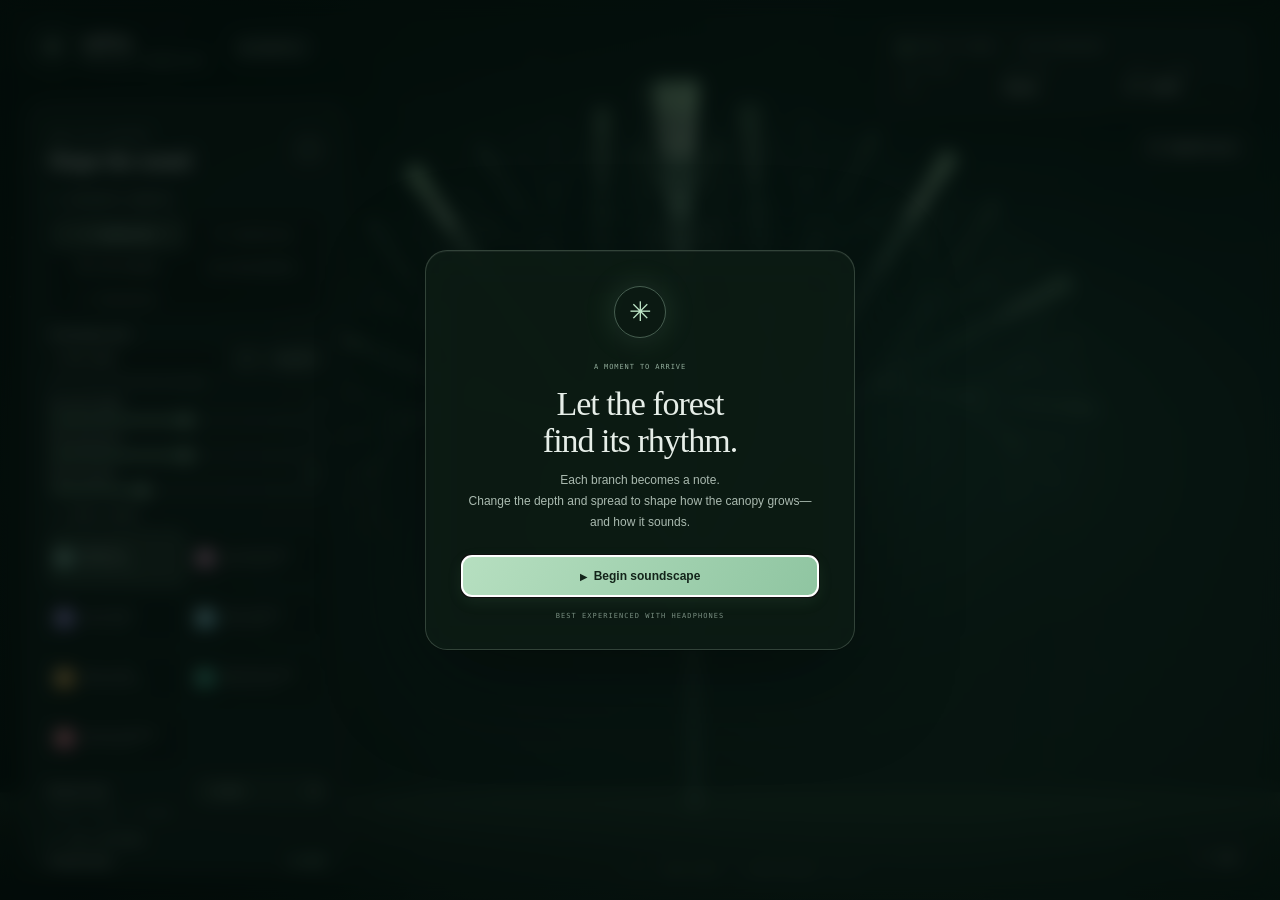
<file: Sylva.html>
<!doctype html>
<html lang="en">
<head>
  <meta charset="utf-8">
  <meta name="viewport" content="width=device-width, initial-scale=1">
  <meta name="theme-color" content="#07130f">
  <title>Sylva — Recursive Soundscapes</title>
  <link rel="stylesheet" href="Sylva.css">
</head>
<body>
  <main class="app">
    <canvas id="canopy" aria-label="Animated recursive fractal soundscape"></canvas>
    <div class="sky-wash" aria-hidden="true"></div>
    <header class="brand">
      <a class="brand-mark" href="#" aria-label="Sylva home"><span>✳</span></a>
      <div><div class="brand-name">sylva<span class="brand-dot">.</span></div><div class="brand-subtitle">RECURSIVE SOUNDSCAPES</div></div>
      <button class="tour-button glass" id="tourButton" type="button">▶ Guided Tour</button>
    </header>
    <section class="inspector glass" aria-label="Live recursion inspector">
      <div class="inspector-top"><span class="live-dot"></span><span id="statusText">READY TO GROW</span><span class="inspector-divider"></span><span>LIVE RECURSION</span><span class="cap-badge" id="capBadge" hidden>Capped at 2,048 nodes for smooth audio</span></div>
      <div class="inspector-stats">
        <div><span class="stat-label">CALL DEPTH</span><strong id="depthValue">—</strong></div>
        <div><span class="stat-label">LAST NOTE</span><strong id="noteValue">listen</strong></div>
        <div><span class="stat-label">CALLS / TOTAL</span><strong id="callsValue">0 / 0</strong></div>
      </div>
    </section>
    <section class="control-panel glass" id="controlPanel" aria-label="Soundscape controls">
      <div class="panel-heading">
        <div><span class="eyebrow">YOUR LITTLE UNIVERSE</span><h1>Shape the sound</h1></div>
        <button class="icon-button collapse-button" id="collapseButton" title="Collapse controls" aria-label="Collapse controls">−</button>
      </div>
      <div class="panel-content">
        <div class="section-label"><span>01</span> RECURSIVE GEOMETRY</div>
        <div class="mode-switch" role="group" aria-label="Recursive geometry">
          <button class="mode-button selected" data-mode="tree" type="button" title="Recursive wind-swaying blossom canopy"><span>♧</span> Blossom tree</button>
          <button class="mode-button" data-mode="sierpinski" type="button" title="Recursive Sierpinski triangle constellation"><span>✳</span> Sierpinski stars</button>
          <button class="mode-button" data-mode="koch" type="button" title="Recursive Koch snowflake crystal"><span>❄</span> Koch snowflake</button>
          <button class="mode-button" data-mode="spiral" type="button" title="Recursive golden-angle phyllotaxis spiral"><span>◎</span> Spiral phyllotaxis</button>
          <button class="mode-button" data-mode="fern" type="button" title="Asymmetric recursive botanical fern"><span>♧</span> Recursive fern</button>
        </div>
        <div class="seed-control">
          <label for="seedInput">Soundscape seed</label>
          <div class="seed-controls">
            <input id="seedInput" type="text" value="SYLVA-4829" maxlength="32" autocomplete="off" spellcheck="false" aria-label="Soundscape seed">
            <button class="seed-button" id="randomSeedButton" type="button" title="Generate a new soundscape seed" aria-label="Randomize soundscape seed">↻</button>
            <button class="seed-button copy-seed-button" id="copySeedButton" type="button" title="Copy a link to this soundscape">Copy link</button>
          </div>
          <small>Reuse a seed to hear the same soundscape.</small>
        </div>
        <label class="range-row"><span>Recursion depth <output id="depthOut">6</output></span><input id="depthSlider" type="range" min="3" max="9" value="6" title="Depth sets how many recursive levels grow and how high the branch notes rise."></label>
        <label class="range-row"><span>Branching factor <output id="factorOut">3</output></span><input id="factorSlider" type="range" min="2" max="4" value="3" title="Branching sets how many child limbs each call creates, shaping canopy fullness and note density."></label>
        <label class="range-row"><span>Branch spread <output id="angleOut">32&#176;</output></span><input id="angleSlider" type="range" min="15" max="65" value="32" title="Spread changes the angle between limbs and subtly changes notes through each branch angle."></label>
        <div class="section-label section-spaced"><span>02</span> PRESET MOODS <span class="custom-badge" id="customBadge" hidden>Custom (Modified)</span></div>
        <div class="preset-grid">
          <button class="preset selected" data-preset="rain" type="button" title="Rain-lit Lydian hush"><span class="preset-orb rain-orb"></span><span class="preset-copy"><span>Midnight rain</span><small>Rain-lit Lydian hush</small></span></button>
          <button class="preset" data-preset="blossom" type="button" title="Petals in gentle bloom"><span class="preset-orb blossom-orb"></span><span class="preset-copy"><span>Zen cherry blossom</span><small>Petals in gentle bloom</small></span></button>
          <button class="preset" data-preset="cosmic" type="button" title="A wide Lydian drift"><span class="preset-orb cosmic-orb"></span><span class="preset-copy"><span>Cosmic nebula</span><small>A wide Lydian drift</small></span></button>
          <button class="preset" data-preset="glacier" type="button" title="Icy crystal geometry with cathedral reverb"><span class="preset-orb glacier-orb"></span><span class="preset-copy"><span>Glacier cathedral</span><small>Ice-lit crystal bells</small></span></button>
          <button class="preset" data-preset="nautilus" type="button" title="Golden-angle spiral with warm plucked tones"><span class="preset-orb nautilus-orb"></span><span class="preset-copy"><span>Golden nautilus</span><small>Amber Fibonacci bloom</small></span></button>
          <button class="preset" data-preset="deep" type="button" title="Abyssal fern with a deep, warm pad"><span class="preset-orb deep-orb"></span><span class="preset-copy"><span>Bioluminescent deep</span><small>Teal fronds in the dark</small></span></button>
          <button class="preset" data-preset="solar" type="button" title="Radiant Sierpinski rhythm with crisp plucks"><span class="preset-orb solar-orb"></span><span class="preset-copy"><span>Solar flare polyrhythm</span><small>Coral recursive pulse</small></span></button>
        </div>
        <label class="select-row"><span>Musical scale</span><select id="scaleSelect"><option value="pentatonic">C Major Pentatonic</option><option value="lydian" selected>D Lydian</option></select></label>
        <div class="harmonic-display" id="harmonicDisplay" aria-live="polite">Harmonic engine · D Lydian</div>
        <div class="section-label section-spaced"><span>03</span> THE LISTENING</div>
        <label class="range-row tempo-row"><span>Growth tempo <output id="tempoOut">82 BPM</output></span><input id="tempoSlider" type="range" min="40" max="160" value="82" title="Tempo sets the interval between recursive calls, changing the pulse of the composition."></label>
        <label class="select-row timing-select"><span>Recursive timing</span><select id="timingSelect" title="Uniform keeps a steady beat; Fibonacci / Golden Ratio gradually quickens deeper calls."><option value="uniform">Uniform</option><option value="fibonacci">Fibonacci / Golden Ratio</option></select></label>
        <div class="shortcut-note">SPACE play · R restart · Z zen · I inspector<br>CLICK pluck · SHIFT/right-click mute subtree</div>
        <div class="transport">
          <button class="play-button" id="playButton"><span class="play-icon">▶</span><span id="playLabel">Begin growing</span></button>
          <button class="icon-button restart-button" id="restartButton" title="Restart recursion" aria-label="Restart recursion">↻</button>
        </div>
        <label class="toggle-row"><span><strong>Infinite loop</strong><small>Let the canopy begin again</small></span><input id="loopToggle" type="checkbox" checked><span class="toggle-ui"></span></label>
        <label class="toggle-row"><span><strong>Ambient pad</strong><small>A warm chord beneath the branches</small></span><input id="padToggle" type="checkbox" checked><span class="toggle-ui"></span></label>
        <label class="toggle-row"><span><strong>Auto-Breathe</strong><small>Slowly evolve spread and pad tone</small></span><input id="breatheToggle" type="checkbox"><span class="toggle-ui"></span></label>
        <label class="range-row volume-row"><span>Master volume <output id="masterOut">42%</output></span><input id="masterSlider" type="range" min="0" max="100" value="42"></label>
        <label class="range-row volume-row"><span>Pad volume <output id="padOut">24%</output></span><input id="padSlider" type="range" min="0" max="100" value="24"></label>
        <label class="select-row export-duration"><span>Composition length</span><select id="durationSelect" aria-label="WAV composition duration"><option value="15">15 seconds</option><option value="30" selected>30 seconds</option><option value="60">60 seconds</option></select></label>
        <button class="export-button" id="exportButton"><span>↓</span><span id="exportLabel">Export composition <small>.WAV</small></span></button>
        <div class="export-progress" id="exportProgress" hidden aria-live="polite"><div class="progress-track"><span id="progressBar"></span></div><span id="progressText">Preparing your soundscape…</span></div>
        <p class="panel-footnote"><span>✧</span> A small forest, grown one note at a time.</p>
      </div>
    </section>
    <button class="reopen-button glass" id="reopenButton" aria-label="Open controls" hidden>☷ <span>Controls</span></button>
    <button class="zen-button glass" id="zenButton" aria-label="Enter Zen mode" title="Enter Zen mode"><span aria-hidden="true">✧</span><span id="zenLabel">Zen</span></button>
    <button class="trace-toggle glass" id="traceToggle" aria-expanded="false" aria-controls="traceDrawer">⌘ <span>Algorithm trace</span></button>
    <aside class="trace-drawer glass" id="traceDrawer" aria-label="Algorithm inspector" hidden>
      <div class="trace-heading"><div><span class="eyebrow">RECURSION, MADE VISIBLE</span><h2>Algorithm inspector</h2></div><button class="icon-button" id="traceClose" aria-label="Close algorithm inspector">×</button></div>
      <section class="trace-section"><div class="trace-section-title">LIVE CALL STACK</div><ol class="trace-stack" id="traceStack"><li class="trace-empty">Start growing to follow the call stack.</li></ol></section>
      <section class="trace-section trace-history-section"><div class="trace-section-title">RECENT CALLS</div><ol class="trace-list" id="traceList" aria-live="polite"><li class="trace-empty">Each recursive note will appear here.</li></ol></section>
    </aside>
    <footer class="footer-note"><span class="footer-line"></span><span>GROW SLOWLY&nbsp; · &nbsp;LISTEN CLOSELY</span><span class="footer-line"></span></footer>
    <div class="toast" id="toast" role="status" aria-live="polite"></div>
    <aside class="tour-caption glass" id="tourCaption" aria-live="polite" hidden><span id="tourCaptionText"></span><button class="tour-exit" id="tourExit" type="button">Exit Tour</button></aside>
    <section class="welcome-overlay" id="welcomeOverlay" aria-labelledby="welcomeTitle">
      <div class="welcome-card glass">
        <div class="welcome-symbol" aria-hidden="true">✳</div>
        <span class="eyebrow">A MOMENT TO ARRIVE</span>
        <h2 id="welcomeTitle">Let the forest<br>find its rhythm.</h2>
        <p id="welcomeDescription">Each branch becomes a note.<br>Change the depth and spread to shape how the canopy grows—and how it sounds.</p>
        <button class="play-button welcome-button" id="welcomeStart" autofocus><span class="play-icon">▶</span>Begin soundscape</button>
        <span class="welcome-footnote">BEST EXPERIENCED WITH HEADPHONES</span>
      </div>
    </section>
  </main>
  <script src="Sylva.js"></script>
</body>
</html>
</file>
<file: Sylva.css>
:root { color-scheme: dark; --ink:#e6eee8; --muted:#9caca4; --mint:#b6e2c6; --panel:rgba(15,29,24,.78); }
* { box-sizing:border-box; }
[hidden] { display:none !important; }
html,body { width:100%; height:100%; margin:0; overflow:hidden; }
body { background:#07130f; color:var(--ink); font-family:"DM Sans",sans-serif; }
button,select,input { font:inherit; }
button { color:inherit; }
.app { position:relative; width:100%; height:100%; min-height:0; overflow:hidden; isolation:isolate; background:radial-gradient(ellipse at 68% 47%,#16342a 0%,#0c211a 34%,#081711 69%,#06110d 100%); }
#canopy { position:absolute; inset:0; width:100%; height:100%; z-index:1; }
.sky-wash { position:absolute; inset:0; pointer-events:none; z-index:0; background:radial-gradient(ellipse at 76% 88%,rgba(52,94,71,.18),transparent 49%),linear-gradient(90deg,rgba(5,15,11,.38),transparent 61%); }
.brand { position:absolute; top:28px; left:32px; z-index:3; display:flex; align-items:center; gap:12px; }
.tour-button { margin-left:13px; border-radius:999px; padding:8px 12px; color:#cde2d1; font-size:9px; white-space:nowrap; cursor:pointer; transition:background .2s,border-color .2s; }
.tour-button:hover { background:rgba(145,198,157,.14); border-color:rgba(175,220,186,.3); }
.brand-mark { width:39px; height:39px; border:1px solid rgba(187,225,197,.34); color:#b8e3c6; border-radius:50%; display:grid; place-items:center; text-decoration:none; font-size:22px; box-shadow:0 0 26px rgba(151,218,172,.12); }
.brand-name { font-family:"Playfair Display",serif; font-size:22px; line-height:1.05; }
.brand-dot { color:#a9d8b7; }
.brand-subtitle,.eyebrow,.section-label,.stat-label,.inspector-top,.footer-note { font-family:"DM Mono",monospace; letter-spacing:.13em; }
.brand-subtitle { color:#83998c; font-size:8px; margin-top:5px; }
.glass { background:var(--panel); border:1px solid rgba(223,239,226,.13); box-shadow:0 20px 70px rgba(0,0,0,.23),inset 0 1px 0 rgba(255,255,255,.035); backdrop-filter:blur(20px); -webkit-backdrop-filter:blur(20px); }
.inspector { position:absolute; top:27px; right:31px; z-index:3; min-width:366px; padding:14px 18px 15px; border-radius:14px; }
.inspector-top { display:flex; gap:9px; align-items:center; color:#91a79a; font-size:8px; }
.cap-badge,.custom-badge { border:1px solid rgba(141,204,210,.2); background:rgba(91,168,177,.08); color:#9ecdd0; border-radius:999px; padding:4px 7px; font:7px "DM Mono",monospace; letter-spacing:.02em; white-space:nowrap; }
.cap-badge { margin-left:auto; }
.custom-badge { margin-left:auto; color:#c2c7a2; border-color:rgba(199,194,139,.2); background:rgba(177,163,92,.08); }
.live-dot { width:6px; height:6px; background:#9bd6a7; border-radius:50%; box-shadow:0 0 9px rgba(155,214,167,.8); animation:breathe 2s infinite; }
.inspector-divider { height:11px; width:1px; background:rgba(221,238,226,.18); margin:0 4px; }
.inspector-stats { display:grid; grid-template-columns:.8fr 1fr 1fr; gap:20px; margin-top:13px; }
.inspector-stats>div { display:flex; flex-direction:column; gap:5px; }
.stat-label { color:#758b7e; font-size:7px; }
.inspector-stats strong { font-family:"Playfair Display",serif; font-weight:500; font-size:15px; color:#e4eee6; }
.control-panel { position:absolute; z-index:4; left:27px; top:102px; bottom:30px; width:318px; max-height:calc(100% - 132px); border-radius:19px; display:flex; flex-direction:column; overflow:hidden; transition:opacity .6s ease,filter .6s ease; }
.panel-heading { padding:21px 20px 14px; display:flex; justify-content:space-between; align-items:center; flex:0 0 auto; }
.eyebrow { font-size:7px; color:#91ad9a; }
h1 { margin:6px 0 0; font-family:"Playfair Display",serif; font-size:23px; letter-spacing:-.025em; font-weight:500; }
.icon-button { border:1px solid rgba(217,237,222,.14); background:rgba(230,246,234,.045); width:31px; height:31px; border-radius:10px; cursor:pointer; color:#c3d6c9; transition:background .2s,border-color .2s; }
.icon-button:hover { background:rgba(230,246,234,.12); border-color:rgba(217,237,222,.28); }
.collapse-button { font-size:18px; line-height:1; }
.panel-content { padding:0 20px 17px; overflow:auto; scrollbar-color:rgba(194,223,201,.24) transparent; scrollbar-width:thin; }
.section-label { color:#a7baab; font-size:8px; display:flex; align-items:center; gap:9px; margin:8px 0 11px; }
.section-label>span { color:#76a183; }
.mode-switch { background:rgba(4,13,9,.34); padding:3px; border:1px solid rgba(226,241,230,.08); display:grid; grid-template-columns:repeat(2,minmax(0,1fr)); gap:3px; border-radius:10px; margin-bottom:12px; }
.mode-button { min-width:0; background:transparent; border:0; border-radius:7px; padding:7px 4px; color:#8fa195; font-size:9px; cursor:pointer; transition:.2s; white-space:nowrap; }
.mode-button span { font-size:13px; margin-right:4px; vertical-align:-1px; }
.mode-button.selected { background:rgba(159,205,170,.14); color:#d7eddd; box-shadow:inset 0 0 0 1px rgba(178,224,190,.12); }
.seed-control { margin:0 1px 12px; }
.seed-control>label { display:block; margin-bottom:6px; color:#bac8be; font-size:10px; }
.seed-controls { display:flex; gap:5px; }
.seed-controls input { flex:1; min-width:0; border:1px solid rgba(222,239,225,.12); border-radius:7px; padding:7px 8px; background:rgba(4,13,9,.34); color:#cfe0d2; font:9px "DM Mono",monospace; letter-spacing:.04em; outline:0; }
.seed-controls input:focus { border-color:#9fcbaa; }
.seed-button { flex:0 0 auto; border:1px solid rgba(218,238,222,.12); border-radius:7px; padding:0 9px; background:rgba(230,246,234,.045); color:#b9d1bf; font-size:9px; cursor:pointer; }
.seed-button:hover { background:rgba(145,198,157,.15); border-color:rgba(175,220,186,.3); }
.seed-control small { display:block; margin-top:5px; color:#788e80; font-size:8px; }
.range-row { display:block; margin:11px 1px 0; }
.range-row>span,.select-row>span { display:flex; align-items:center; justify-content:space-between; color:#bac8be; font-size:10px; }
.range-row output { font-family:"DM Mono",monospace; color:#9fd1ac; font-size:9px; }
input[type="range"] { appearance:none; width:100%; height:3px; border-radius:4px; background:rgba(169,203,177,.19); outline:none; display:block; margin:10px 0 0; cursor:pointer; }
input[type="range"]::-webkit-slider-thumb { appearance:none; width:11px; height:11px; background:#c9ebd0; border:2px solid #254333; border-radius:50%; box-shadow:0 0 7px rgba(173,226,185,.38); }
input[type="range"]::-moz-range-thumb { width:8px; height:8px; background:#c9ebd0; border:2px solid #254333; border-radius:50%; box-shadow:0 0 7px rgba(173,226,185,.38); }
.section-spaced { margin-top:19px; }
.preset-grid { display:grid; grid-template-columns:repeat(2,minmax(0,1fr)); gap:5px; }
.preset { min-width:0; min-height:55px; border:1px solid rgba(218,238,222,.1); background:rgba(4,13,9,.24); border-radius:9px; display:flex; flex-direction:row; justify-content:flex-start; align-items:center; gap:7px; padding:6px 7px; font-size:8px; color:#a7b5aa; cursor:pointer; transition:.2s; white-space:nowrap; overflow:hidden; text-align:left; }
.preset-copy { min-width:0; display:flex; flex-direction:column; gap:3px; overflow:hidden; }
.preset-copy>span { overflow:hidden; text-overflow:ellipsis; }
.preset small { max-width:100%; overflow:hidden; text-overflow:ellipsis; color:#84998b; font-size:6px; line-height:1.2; }
.preset:hover,.preset.selected { background:rgba(161,208,173,.09); border-color:rgba(175,220,186,.31); color:#e0eee2; }
.preset.selected small { color:#aac7b0; }
.preset-orb { display:block; width:17px; height:17px; border-radius:50%; }
.rain-orb { background:radial-gradient(circle at 35% 35%,#b8d5c1,#5c9182 56%,#213b3d); box-shadow:0 0 11px #558b7970; }
.blossom-orb { background:radial-gradient(circle at 35% 35%,#f5c2cf,#b777a1 54%,#51384f); box-shadow:0 0 11px #ce7da070; }
.cosmic-orb { background:radial-gradient(circle at 35% 35%,#d2c8fa,#8478d1 53%,#3b426f); box-shadow:0 0 11px #9185e070; }
.glacier-orb { background:radial-gradient(circle at 35% 35%,#efffff,#79d4e5 53%,#286b86); box-shadow:0 0 11px #82e6f270; }
.nautilus-orb { background:radial-gradient(circle at 35% 35%,#fff0b3,#d89a39 53%,#70451e); box-shadow:0 0 11px #f0bd5a70; }
.deep-orb { background:radial-gradient(circle at 35% 35%,#9af0d2,#258c72 53%,#104340); box-shadow:0 0 11px #4cd4a070; }
.solar-orb { background:radial-gradient(circle at 35% 35%,#ffd1b2,#ec6a8e 53%,#823a75); box-shadow:0 0 11px #ff719d70; }
.select-row { display:flex; align-items:center; justify-content:space-between; margin-top:12px; gap:8px; }
.select-row>span { display:block; white-space:nowrap; }
select { max-width:155px; border:1px solid rgba(222,239,225,.12); border-radius:7px; padding:6px 22px 6px 8px; background:#14251d; color:#bfd0c3; font-size:9px; outline:0; }
.select-row select:focus { border-color:#9fcbaa; }
.harmonic-display { margin:5px 1px 0; color:#799487; font:7px "DM Mono",monospace; letter-spacing:.08em; }
.tempo-row { margin-top:0; }
.transport { display:grid; grid-template-columns:1fr 39px; gap:8px; margin-top:13px; }
.play-button { background:linear-gradient(120deg,#b6dfc0,#8fc5a1); border:0; border-radius:10px; color:#13241a; padding:10px; font-size:11px; font-weight:700; cursor:pointer; transition:transform .2s,filter .2s; box-shadow:0 5px 16px rgba(106,174,124,.12); }
.play-button:hover { filter:brightness(1.08); transform:translateY(-1px); }
.play-icon { font-size:9px; margin-right:7px; }
.restart-button { width:39px; height:39px; font-size:20px; }
.toggle-row { position:relative; display:flex; justify-content:space-between; align-items:center; margin-top:12px; padding-right:2px; min-height:28px; cursor:pointer; }
.toggle-row>span:first-child { display:flex; flex-direction:column; gap:3px; }
.toggle-row strong { font-size:10px; font-weight:500; color:#c9d6cc; }
.toggle-row small { font-size:8px; color:#83968a; }
.toggle-row input { position:absolute; right:0; opacity:0; width:35px; height:20px; cursor:pointer; }
.toggle-ui { position:relative; width:31px; height:17px; border-radius:10px; background:rgba(196,216,200,.17); transition:.2s; }
.toggle-ui:after { content:""; position:absolute; width:11px; height:11px; left:3px; top:3px; border-radius:50%; background:#9daea1; transition:.2s; }
.toggle-row input:checked+.toggle-ui { background:rgba(135,192,151,.37); }
.toggle-row input:checked+.toggle-ui:after { transform:translateX(14px); background:#c3e9ca; box-shadow:0 0 8px #b1e6bd77; }
.toggle-row input:focus-visible+.toggle-ui { outline:2px solid #b6e2c6; outline-offset:3px; }
.volume-row { margin-top:12px; }
.volume-row input[type="range"] { margin-top:8px; }
.export-button { width:100%; margin-top:17px; border:1px solid rgba(183,225,192,.25); background:rgba(145,198,157,.1); border-radius:10px; padding:10px 12px; color:#d8ebdc; font-size:10px; display:flex; justify-content:center; align-items:center; gap:8px; cursor:pointer; transition:.2s; }
.export-button>span:first-child { font-size:14px; color:#a9d8b5; }
.export-button small { font-family:"DM Mono",monospace; font-size:8px; color:#92ae9a; margin-left:2px; }
.export-button:hover:not(:disabled) { background:rgba(145,198,157,.18); border-color:rgba(183,225,192,.46); }
.export-button:disabled { opacity:.58; cursor:wait; }
.export-duration { margin-top:14px; }
.export-progress { margin-top:9px; color:#8fa497; font-size:8px; display:flex; flex-direction:column; gap:5px; }
.progress-track { height:3px; background:rgba(215,237,220,.1); border-radius:4px; overflow:hidden; }
.progress-track span { display:block; width:0; height:100%; background:#a9d8b5; transition:width .12s; box-shadow:0 0 8px #a9d8b5aa; }
.export-progress.rendering .progress-track span { width:32% !important; animation:render-glide 1.4s ease-in-out infinite alternate; }
@keyframes render-glide { from { transform:translateX(0); } to { transform:translateX(210%); } }
.panel-footnote { color:#778a7d; font-size:8px; text-align:center; margin:16px 0 1px; }
.panel-footnote span { color:#9ec9a8; margin-right:4px; }
.footer-note { position:absolute; z-index:2; bottom:25px; left:50%; transform:translateX(-8%); display:flex; align-items:center; gap:12px; color:rgba(179,205,185,.55); white-space:nowrap; font-size:7px; }
.footer-line { display:block; height:1px; width:31px; background:rgba(179,205,185,.25); }
.reopen-button { position:absolute; top:102px; left:27px; z-index:5; border-radius:10px; padding:9px 13px; cursor:pointer; color:#d9e8dc; font-size:12px; }
.zen-button { position:absolute; z-index:8; right:29px; bottom:24px; display:flex; align-items:center; gap:7px; padding:9px 13px; border-radius:11px; color:#d9e8dc; cursor:pointer; font-size:10px; letter-spacing:.04em; transition:background .2s,opacity .6s; }
.zen-button span:first-child { color:#b6e2c6; font-size:15px; }
.zen-button:hover { background:rgba(145,198,157,.15); }
.brand,.inspector,.footer-note,.reopen-button { transition:opacity .6s ease,filter .6s ease; }
.app.zen-mode .brand,.app.zen-mode .inspector,.app.zen-mode .control-panel,.app.zen-mode .reopen-button,.app.zen-mode .footer-note,.app.zen-mode .trace-toggle,.app.zen-mode .trace-drawer { opacity:0; filter:blur(4px); pointer-events:none; }
.app.zen-mode .zen-button { position:absolute; top:16px; right:18px; bottom:auto; opacity:.42; padding:6px 9px; font-size:9px; }
.app.zen-mode .zen-button:hover { opacity:1; }
#canopy.branch-hover { cursor:pointer; }
.trace-toggle { position:absolute; z-index:6; top:132px; right:31px; border-radius:10px; padding:9px 12px; color:#c8d9cc; cursor:pointer; font-size:10px; transition:background .2s,opacity .6s; }
.trace-toggle:hover { background:rgba(145,198,157,.14); }
.trace-toggle span { margin-left:5px; }
.trace-drawer { position:absolute; z-index:6; top:174px; right:31px; bottom:75px; width:350px; max-height:calc(100% - 249px); min-height:250px; border-radius:17px; display:flex; flex-direction:column; overflow:hidden; transition:opacity .6s ease,filter .6s ease; }
.trace-heading { flex:0 0 auto; padding:17px 17px 13px; display:flex; justify-content:space-between; align-items:center; border-bottom:1px solid rgba(220,240,224,.09); }
.trace-heading h2 { font:500 19px "Playfair Display",serif; margin:5px 0 0; }
.trace-section { padding:13px 16px 10px; }
.trace-section-title { color:#9cb19f; font:8px "DM Mono",monospace; letter-spacing:.14em; }
.trace-stack,.trace-list { margin:9px 0 0; padding:0; list-style:none; overflow:auto; scrollbar-width:thin; scrollbar-color:rgba(194,223,201,.24) transparent; }
.trace-stack { max-height:155px; }
.trace-history-section { display:flex; flex:1; min-height:0; flex-direction:column; border-top:1px solid rgba(220,240,224,.09); }
.trace-list { flex:1; min-height:0; }
.trace-frame,.trace-call { padding:8px 9px; margin-bottom:5px; background:rgba(3,12,8,.28); border:1px solid rgba(220,240,224,.07); border-radius:8px; }
.trace-frame-head,.trace-call-head { display:flex; align-items:center; justify-content:space-between; gap:7px; color:#d5e5d8; font-size:9px; }
.trace-frame-head strong,.trace-call-head strong { font-weight:500; color:#afd9b8; }
.trace-meta { display:flex; flex-wrap:wrap; justify-content:space-between; gap:5px 8px; margin-top:5px; color:#8da293; font:8px "DM Mono",monospace; }
.trace-call-name { color:#afd9b8; font:7px "DM Mono",monospace; letter-spacing:.04em; }
.trace-frequency { color:#bacfc0; }
.trace-empty { color:#819387; font-size:9px; padding:9px 2px; }
.welcome-overlay { position:absolute; inset:0; z-index:20; display:grid; place-items:center; padding:20px; background:rgba(3,11,8,.63); backdrop-filter:blur(9px); -webkit-backdrop-filter:blur(9px); opacity:1; transition:opacity .75s ease; }
.welcome-overlay.leaving { opacity:0; pointer-events:none; }
.welcome-card { width:min(430px,100%); border-radius:22px; padding:35px 36px 29px; text-align:center; background:rgba(13,29,22,.86); border-color:rgba(205,235,210,.2); box-shadow:0 25px 100px rgba(0,0,0,.4),inset 0 1px 0 rgba(255,255,255,.05); }
.welcome-symbol { width:52px; height:52px; margin:0 auto 17px; border:1px solid rgba(184,227,198,.34); border-radius:50%; display:grid; place-items:center; color:#bde5c6; font-size:27px; box-shadow:0 0 32px rgba(151,218,172,.15); }
.welcome-card h2 { margin:12px 0 11px; font:500 34px/1.1 "Playfair Display",serif; letter-spacing:-.03em; }
.welcome-card p { margin:0 auto; color:#aabbb0; font-size:12px; line-height:1.75; }
.welcome-button { width:100%; margin-top:23px; padding:13px; font-size:12px; }
.welcome-footnote { display:block; margin-top:16px; color:#788e80; font:7px "DM Mono",monospace; letter-spacing:.15em; }
.shortcut-note { margin:10px 0 -3px; text-align:center; color:#71877a; font:7px/1.65 "DM Mono",monospace; letter-spacing:.03em; }
.toast { position:absolute; z-index:10; bottom:27px; left:50%; transform:translate(-50%,15px); opacity:0; pointer-events:none; border:1px solid rgba(200,231,207,.2); background:rgba(17,35,26,.92); color:#d8eadc; border-radius:10px; padding:10px 14px; font-size:11px; transition:.25s; box-shadow:0 8px 28px #0005; }
.toast.show { transform:translate(-50%,0); opacity:1; }
.tour-caption { position:absolute; z-index:12; left:50%; bottom:25px; transform:translateX(-50%); width:min(590px,calc(100% - 36px)); display:flex; align-items:center; justify-content:space-between; gap:18px; padding:13px 16px; border-radius:13px; color:#d9e8dc; font-size:11px; line-height:1.55; }
.tour-exit { flex:none; border:1px solid rgba(218,238,222,.18); border-radius:8px; padding:7px 10px; background:rgba(230,246,234,.06); color:#c5dccb; font-size:9px; cursor:pointer; }
.tour-exit:hover { background:rgba(145,198,157,.16); }
.app.zen-mode .tour-caption { opacity:1; filter:none; pointer-events:auto; }
@keyframes breathe { 50% { opacity:.42; } }
@media (max-width:680px) {
  .brand { top:16px; left:17px; }
  .brand-mark { width:34px; height:34px; }
  .tour-button { margin-left:4px; padding:7px 8px; font-size:8px; }
  .inspector { top:17px; right:14px; min-width:0; width:205px; padding:10px 12px; }
  .inspector-top { font-size:6px; gap:6px; }
  .inspector-stats { gap:8px; margin-top:10px; }
  .stat-label { font-size:6px; }
  .inspector-stats strong { font-size:12px; }
  .control-panel { left:12px; top:94px; bottom:12px; width:min(310px,calc(100vw - 24px)); max-height:calc(100% - 106px); }
  .panel-heading { padding-top:15px; }
  .panel-content { padding-bottom:13px; }
  .footer-note { display:none; }
  .zen-button { right:15px; bottom:13px; }
  .tour-caption { bottom:15px; width:calc(100% - 24px); padding:10px 12px; font-size:10px; }
  .trace-toggle { top:123px; right:14px; }
  .trace-drawer { top:163px; right:14px; bottom:62px; width:min(340px,calc(100vw - 28px)); max-height:calc(100% - 225px); }
  .welcome-card { padding:29px 24px 24px; }
}
@media (max-height:690px) and (min-width:681px) {
  .control-panel { top:116px; bottom:12px; max-height:calc(100% - 128px); }
  .panel-heading { padding-top:12px; padding-bottom:9px; }
  .section-spaced { margin-top:13px; }
  .range-row { margin-top:8px; }
  .panel-footnote { margin-top:10px; }
}
@media (max-width:1400px) and (max-height:800px) and (min-width:681px) {
  .brand { top:16px; left:20px; }
  .tour-button { margin-left:7px; padding:7px 10px; }
  .inspector { top:14px; right:20px; padding:10px 14px 11px; }
  .inspector-stats { margin-top:9px; gap:15px; }
  .trace-toggle { top:108px; right:20px; padding:7px 10px; }
  .trace-drawer { top:148px; right:20px; bottom:56px; max-height:calc(100% - 204px); }
  .control-panel { left:18px; top:84px; bottom:14px; width:300px; max-height:calc(100% - 98px); }
  .panel-heading { padding:15px 17px 10px; }
  .panel-content { padding:0 17px 12px; }
  .footer-note { bottom:12px; }
  .zen-button { right:18px; bottom:12px; }
  .tour-caption { bottom:12px; }
}
@media (max-width:980px) and (min-width:681px) {
  .inspector { min-width:320px; }
  .inspector-top { gap:6px; }
  .cap-badge { font-size:6px; padding:3px 5px; }
  .trace-toggle { top:105px; }
}
</file>
